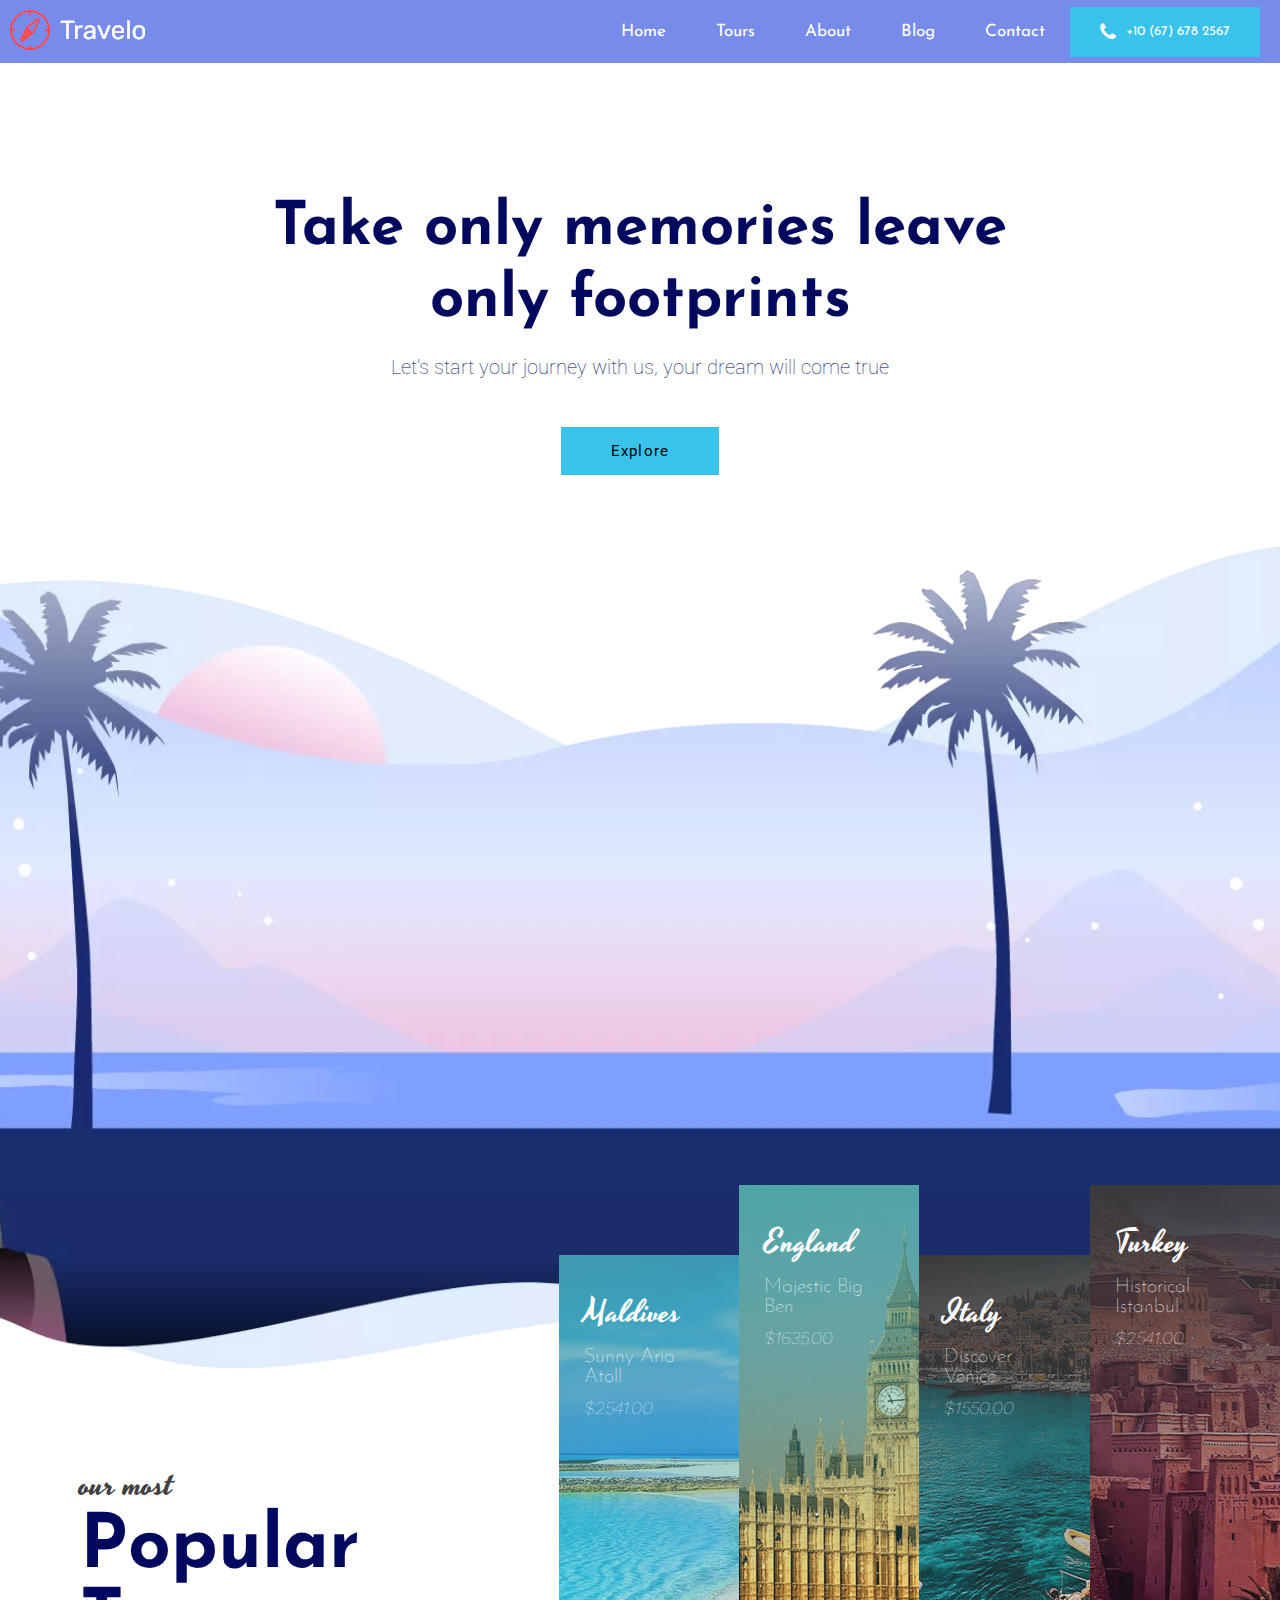
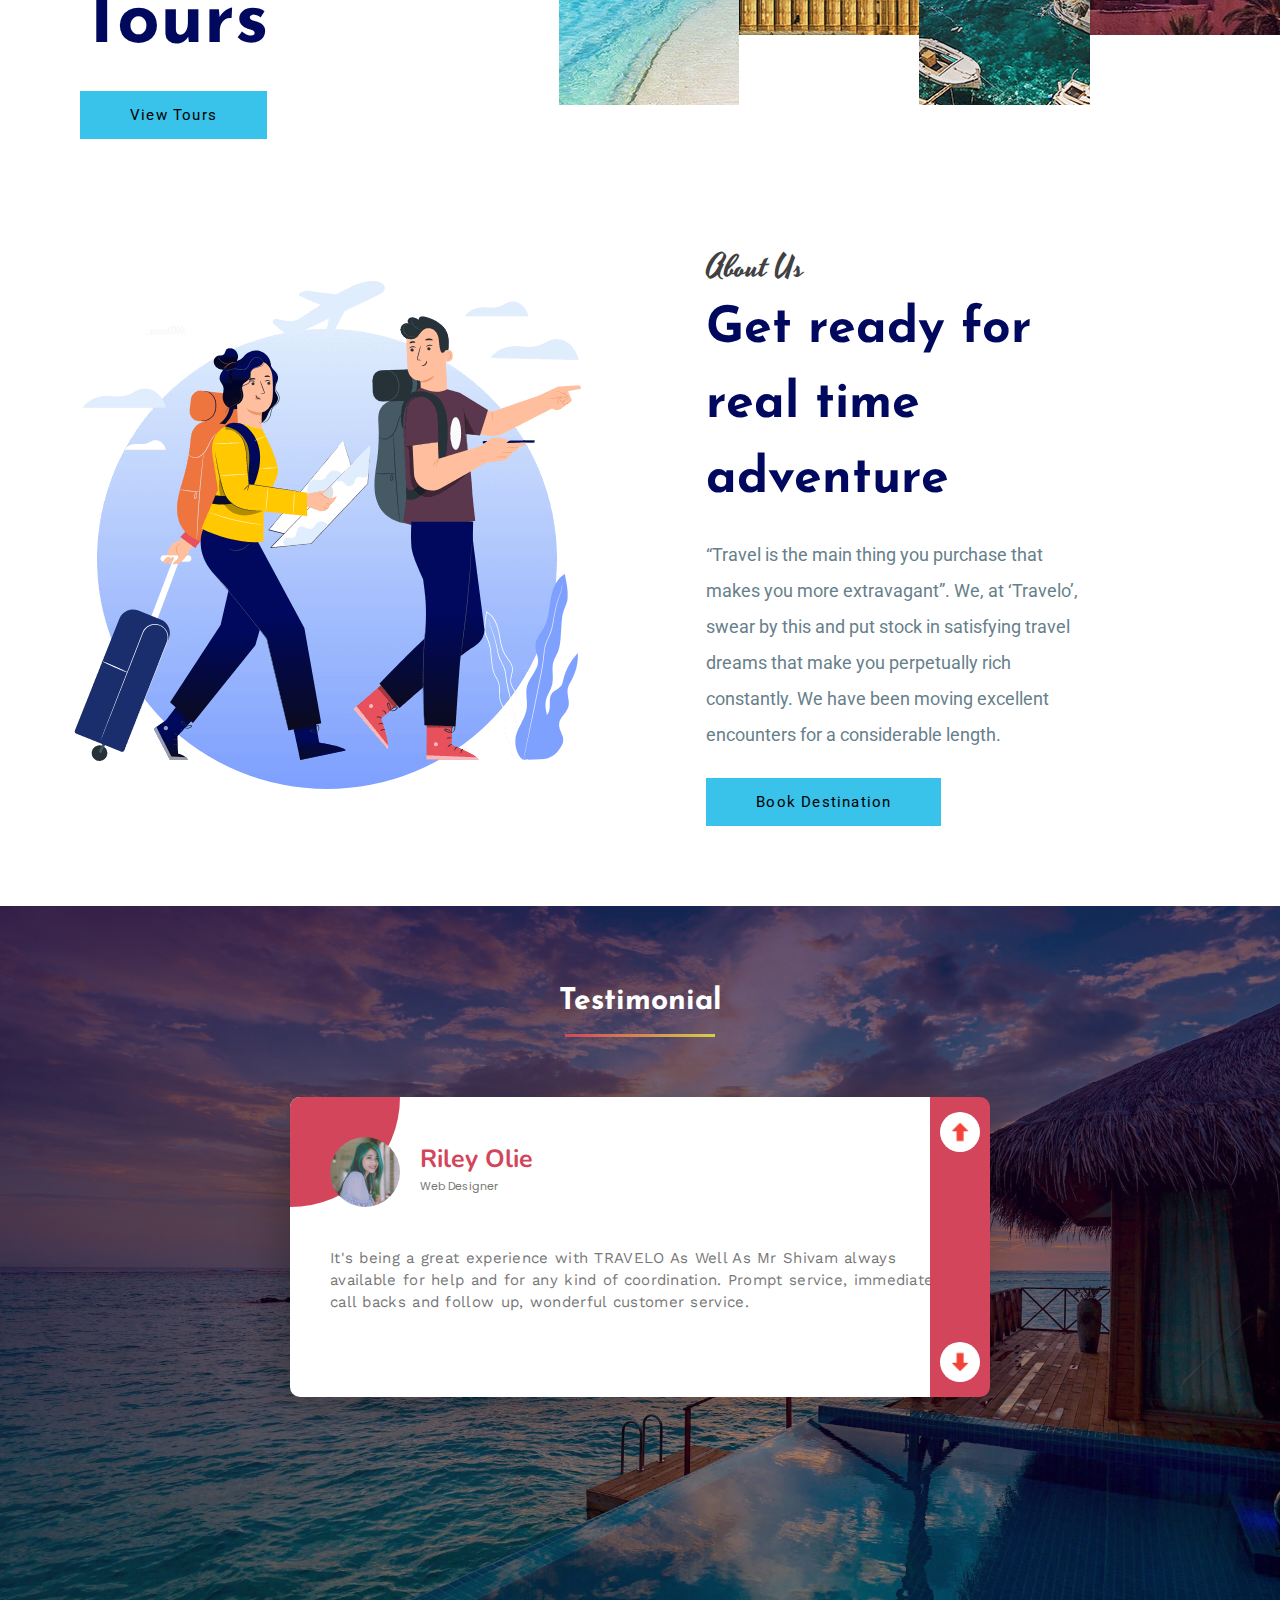
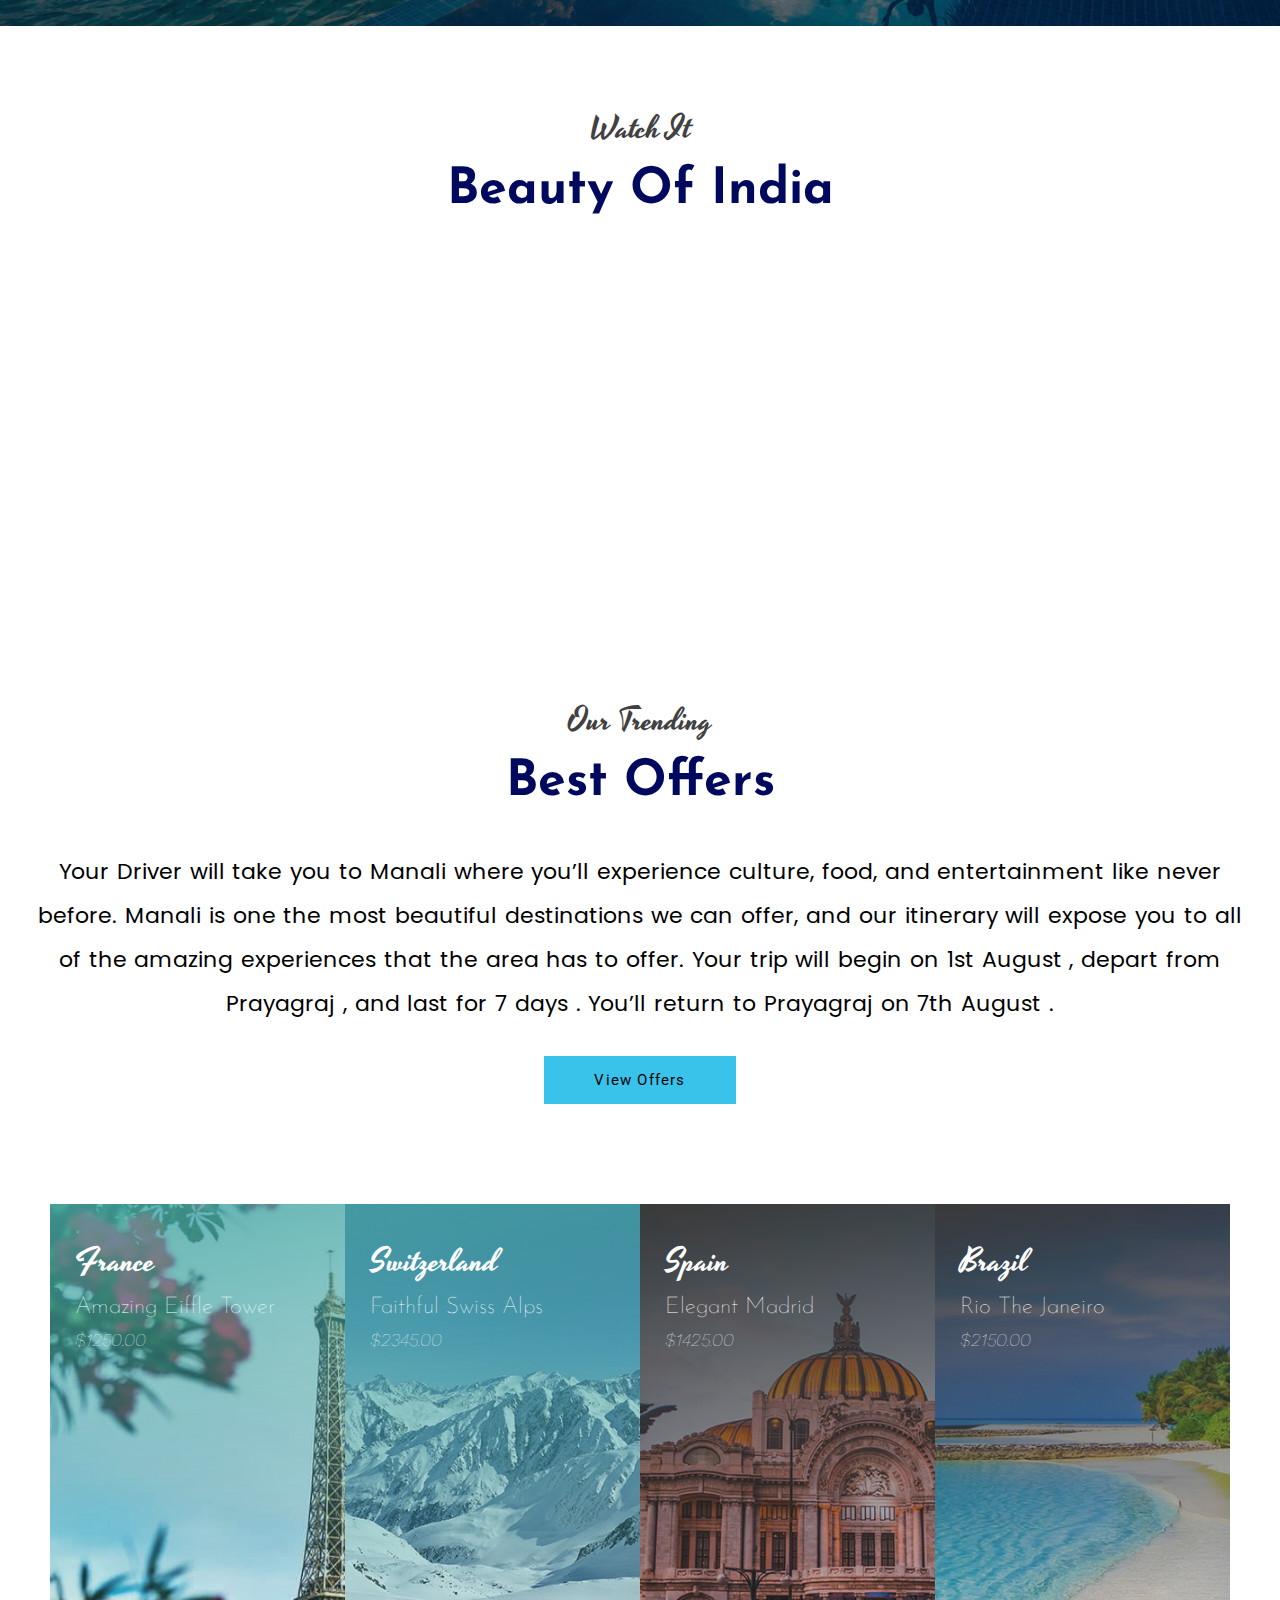
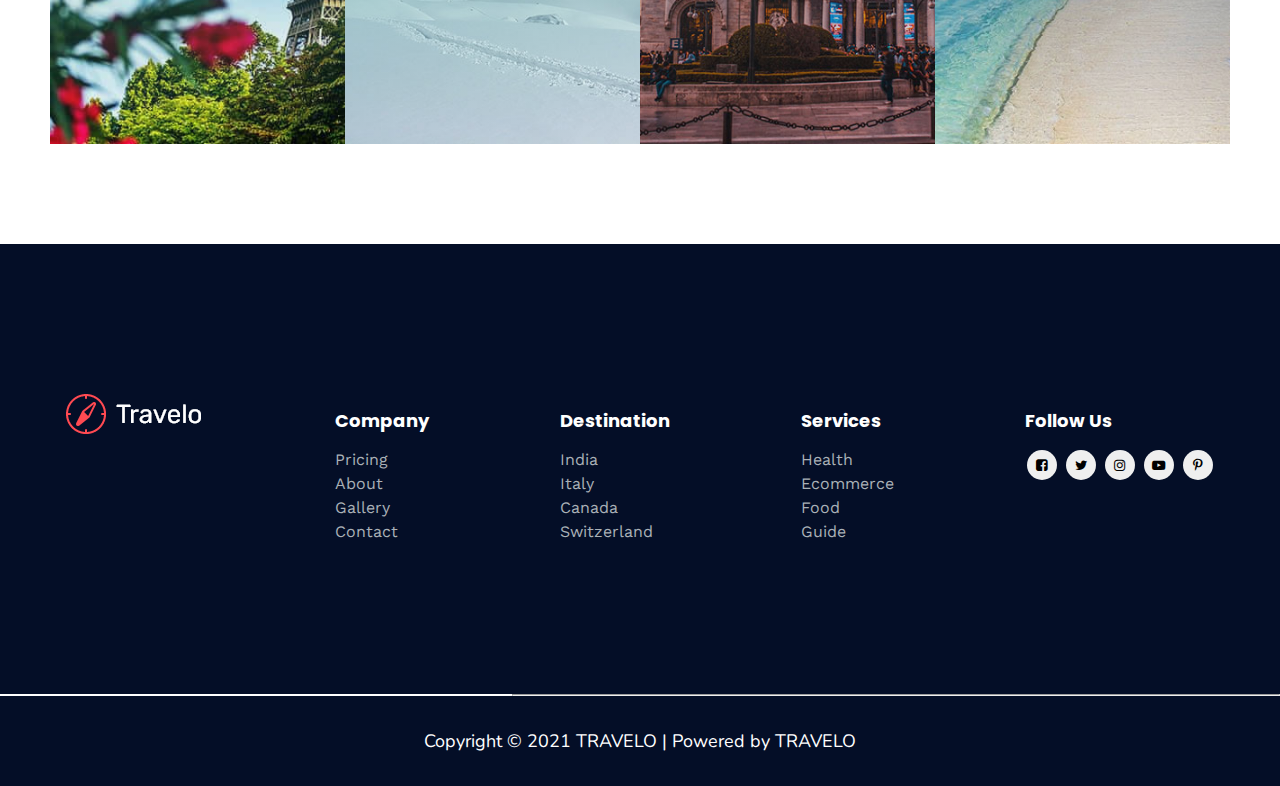
<file: index.html>
<!DOCTYPE html>
<html lang="en">
  <head>
    <meta charset="UTF-8" />
    <meta http-equiv="X-UA-Compatible" content="IE=edge" />
    <meta name="viewport" content="width=device-width, initial-scale=1.0" />
    <title>Home</title>
    <link rel="stylesheet" href="CSS/index_style.css" />
    <link rel="stylesheet" href="CSS/responsive.css" />
    <link rel="stylesheet" href="CSS/About_style.css">
    <link
      rel="stylesheet"
      href="https://cdnjs.cloudflare.com/ajax/libs/font-awesome/4.7.0/css/font-awesome.min.css"
    />
  </head>
  <body>
    <!-- -------------Js used------------- -->
    <div id="progress"></div>
    <div id="preloader"></div>
    <img src="Images/close.png" alt="close" id="close" onclick="closemenu()" />
    <img src="Images/list.png" alt="open" id="open" onclick="openmenu()" />
    <header class="v-hidden v-visible" id="menu">
      <!-- logo -->
      <div class="left">
        <a href="index.html" class="empty"><img src="Images/main logo(white).webp" alt="logo" class="logo" /></a>
      </div>
      <!-- -------------nav-bar----------- -->
      <nav>
        <ul class="navlist">
          <li class="navbar home"><a href="#" class="navs nav1">Home</a></li>
          <li class="navbar tours"><a href="Tours.html" class="navs nav2">Tours</a></li>
          <li class="navbar about"><a href="About.html" class="navs nav3">About</a></li>
          <li class="navbar blog"><a href="Blog.html" class="navs nav4">Blog</a></li>
          <li class="navbar contact">
            <a href="Contact.html" class="navs nav5">Contact</a>
          </li>
          <button class="call">
            <i id="phone" class="fa fa-phone"></i>
            <p class="size">+10 (67) 678 2567</p>
          </button>
        </ul>
      </nav>
    </header>
    <main>
      <!-- ---------------------heading------------------- -->
      <div class="heading">
        <h1 class="head-l">
          Take only memories leave <br />
          only footprints
        </h1>
        <h4 class="head-s">
          Let's start your journey with us, your dream will come true
        </h4>
        <br />
        <button class="explore">Explore</button>
      </div>
      <!-- -------------------background----------------- -->
      <section class="background">
        <div class="travel"></div>
      </section>
      <!-- ---------------our popular------------------ -->
      <section class="popular">
        <div class="tour">
          <div class="text">
            <h4 class="text-s margin small">our most</h4>
            <h2 class="text-l margin">Popular Tours</h2>
            <button class="explore view margin">View Tours</button>
          </div>
          <div class="boxes">
            <div class="box box1">
              <h3 class="place">Maldives</h3>
              <h3 class="name">Sunny Aria Atoll</h3>
              <h5 class="price">$2541.00</h5>
            </div>
            <div class="box box2 bottom">
              <h3 class="place">England</h3>
              <h3 class="name">Majestic Big Ben</h3>
              <h5 class="price">$1635.00</h5>
            </div>
            <div class="box box3">
              <h3 class="place">Italy</h3>
              <h3 class="name">Discover Venice</h3>
              <h5 class="price">$1550.00</h5>
            </div>
            <div class="box box4 bottom">
              <h3 class="place">Turkey</h3>
              <h3 class="name">Historical Istanbul</h3>
              <h5 class="price">$2541.00</h5>
            </div>
          </div>
        </div>
      </section>
      <!-- ----------------About Us--------------------- -->
      <section class="about">
        <div class="flex">
          <div class="left">
            <img src="Images/new human.webp" alt="human" class="human" />
          </div>
          <div class="right">
            <h3 class="m-text small">About Us</h3>
            <h2 class="l-text jose">Get ready for real time adventure</h2>
            <p class="s-text">
              “Travel is the main thing you purchase that makes you more
              extravagant”. We, at ‘Travelo’, swear by this and put stock in
              satisfying travel dreams that make you perpetually rich
              constantly. We have been moving excellent encounters for a
              considerable length.
            </p>
            <button class="explore book margin">Book Destination</button>
          </div>
        </div>
      </section>
      <!-- ---------------Review------------------------ -->
        <!-- ---------------Customer Review---------- -->
    <section class="customer">
      <div class="hero">
        <h1 class="review">Testimonial</h1>
        <div class="review-box">
          <div id="slide">
            <div class="card">
              <div class="profile">
                <img src="Images/pic1.jpg" alt="" class="pic" />
                <div>
                  <h3 class="naam">Riley Olie</h3>
                  <p class="job">Web Designer</p>
                </div>
              </div>
              <p class="description">
                It's being a great experience with TRAVELO As Well As Mr Shivam
                always available for help and for any kind of coordination.
                Prompt service, immediate call backs and follow up, wonderful
                customer service.
              </p>
            </div>
            <div class="card">
              <div class="profile">
                <img src="Images/pic2.jpg" alt="" class="pic" />
                <div>
                  <h3 class="naam">Steve McCurry</h3>
                  <p class="job">UI/UX Designer</p>
                </div>
              </div>
              <p class="description">
                Thanks for planning my trip. The hotel in Manali Himalayan
                Heights is the very good hotel we stayed and we loved our
                journey and it is a memorable trip for us.Thank for this
                experience, we are looking ahead to travel more With TRAVELO.
              </p>
            </div>
            <div class="card">
              <div class="profile">
                <img src="Images/pic3.jpg" alt="" class="pic" />
                <div>
                  <h3 class="naam">Merlin Nguyen</h3>
                  <p class="job">Senior Developer</p>
                </div>
              </div>
              <p class="description">
                It's being a nice experience with TRAVELO As Well As Mr Navin
                always available for help and for any kind of coordination.
                Prompt service, immediate call backs and follow up, wonderful
                customer service.
              </p>
            </div>
            <div class="card">
              <div class="profile">
                <img src="Images/pic4.jpg" alt="" class="pic" />
                <div>
                  <h3 class="naam">John Williams</h3>
                  <p class="job">Team Lead</p>
                </div>
              </div>
              <p class="description">
                Thanks for planning my trip. The hotel in Goa is very nice we
                stayed and we loved our journey and it is a memorable trip for
                us.Thank for this experience, we are looking ahead to travel
                more With TRAVELO.
              </p>
            </div>
          </div>
          <div class="sidebar">
            <img src="Images/up-arrow.png" class="fun up-arrow" id="upArrow" />
            <img
              src="Images/down-arrow.png"
              class="fun down-arrow"
              id="downArrow"
            />
          </div>
        </div>
      </div>
    </section>
      <!-- ------------------Video------------------------ -->
      <section class="video">
        <div class="v-head">
          <h3 class="small center">Watch It</h3>
          <h2 class="jose center">Beauty Of India</h2>
        </div>
        <div class="manali">
          <iframe
            width="500"
            height="350"
            src="https://www.youtube.com/embed/nkwLjnragtw"
            title="YouTube video player"
            frameborder="0"
            allow="accelerometer; autoplay; clipboard-write; encrypted-media; gyroscope; picture-in-picture"
            allowfullscreen
            style="margin: 10px"
          ></iframe>
          <iframe
            width="500"
            height="350"
            src="https://www.youtube.com/embed/7bv_eqtkKqQ"
            title="YouTube video player"
            frameborder="0"
            allow="accelerometer; autoplay; clipboard-write; encrypted-media; gyroscope; picture-in-picture"
            allowfullscreen
            style="margin: 10px"
          ></iframe>
        </div>
      </section>
      <!-- -------------------Best Offer----------------- -->
      <section class="offer">
        <div class="contain">
        <div class="v-head" id="middle">
          <h3 class="small center">Our Trending</h3>
          <h2 class="jose center">Best Offers</h2>
          <p class="description">
            Your Driver will take you to Manali where you’ll experience culture,
            food, and entertainment like never before. Manali is one the most
            beautiful destinations we can offer, and our itinerary will expose
            you to all of the amazing experiences that the area has to offer.
            Your trip will begin on 1st August , depart from Prayagraj , and
            last for 7 days . You’ll return to Prayagraj on 7th August .
          </p>
          <button class="explore offer-btn margin">View Offers</button>
        </div>
        <div class="bottom-boxes">
          <div class="bottom-box bottom-box1">
            <h3 class="place">France</h3>
            <h3 class="name">Amazing Eiffle Tower</h3>
            <h5 class="price">$1250.00</h5>
          </div>
          <div class="bottom-box bottom-box2 bottom">
            <h3 class="place">Switzerland</h3>
            <h3 class="name">Faithful Swiss Alps</h3>
            <h5 class="price">$2345.00</h5>
          </div>
          <div class="bottom-box bottom-box3">
            <h3 class="place">Spain</h3>
            <h3 class="name">Elegant Madrid</h3>
            <h5 class="price">$1425.00</h5>
          </div>
          <div class="bottom-box bottom-box4 bottom">
            <h3 class="place">Brazil</h3>
            <h3 class="name">Rio The Janeiro</h3>
            <h5 class="price">$2150.00</h5>
          </div>
        </div>
      </div>
    </div>
      </section>
    </main>
     <!-- -------------footer------------------>
     <footer>
       <div class="site-primary-footer">
        <img src="Images/main logo(white).webp" alt="" id="foot-logo">
        <section class="Connection Categories">
          <h2 class="bolder bolder1">Company</h2>
          <p class="Connect first_left">
            Pricing <br>
            About <br>
            Gallery <br>
            Contact
          </p>
        </section>
        <section class="Connection Business">
         <h2 class="bolder bolder2">Destination</h2>   
         <p class="Connect second_left">
            India <br>
            Italy <br>
            Canada <br> 
            Switzerland
          </p>
        </section>
        <section class="Connection About">
        <h2 class="bolder bolder3">Services</h2>
        <p class="Connect center">
          Health <br>
          Ecommerce <br>
          Food <br>
          Guide
          </p>
        </section>
        <section class="Connection Follow">
        <h2 class="bolder bolder5">Follow Us</h2>
          <div class="Connect right_first">
          <button class="social1"><i class="fa fa-facebook-square"></i></button>
          <button class="social2"><i class="fa fa-twitter"></i></button>
          <button class="social3"><i class="fa fa-instagram"></i></button>
          <button class="social4"><i class="fa fa-youtube-play"></i></button>
          <button class="social5"><i class="fa fa-pinterest-p"></i></button>
        </section>
      </div>
    </div><hr>
    <div class="site-secondary-footer"> 
      <p class="down">Copyright &copy; 2021 TRAVELO | Powered by TRAVELO
      </p>
    </div>
    </footer>
    <script src="Java script/script.js"></script>
  </body>
</html>
</file>
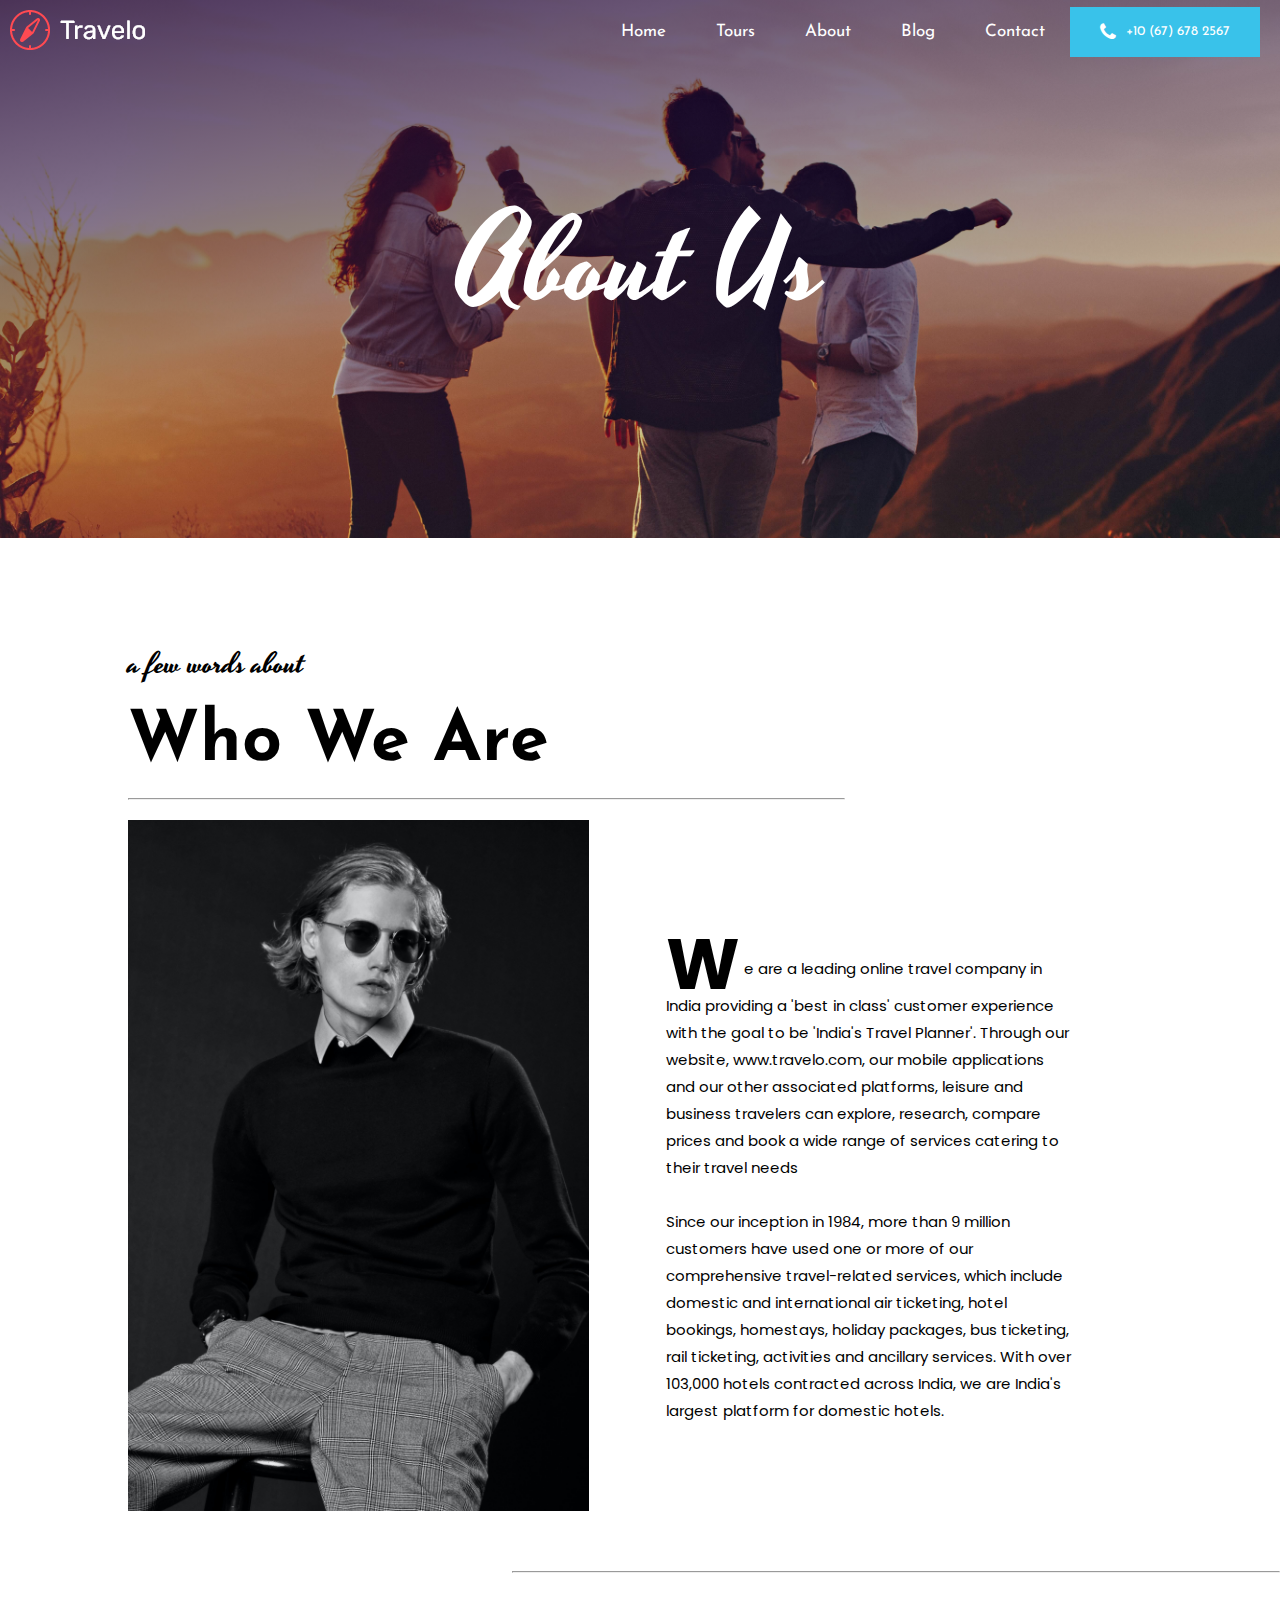
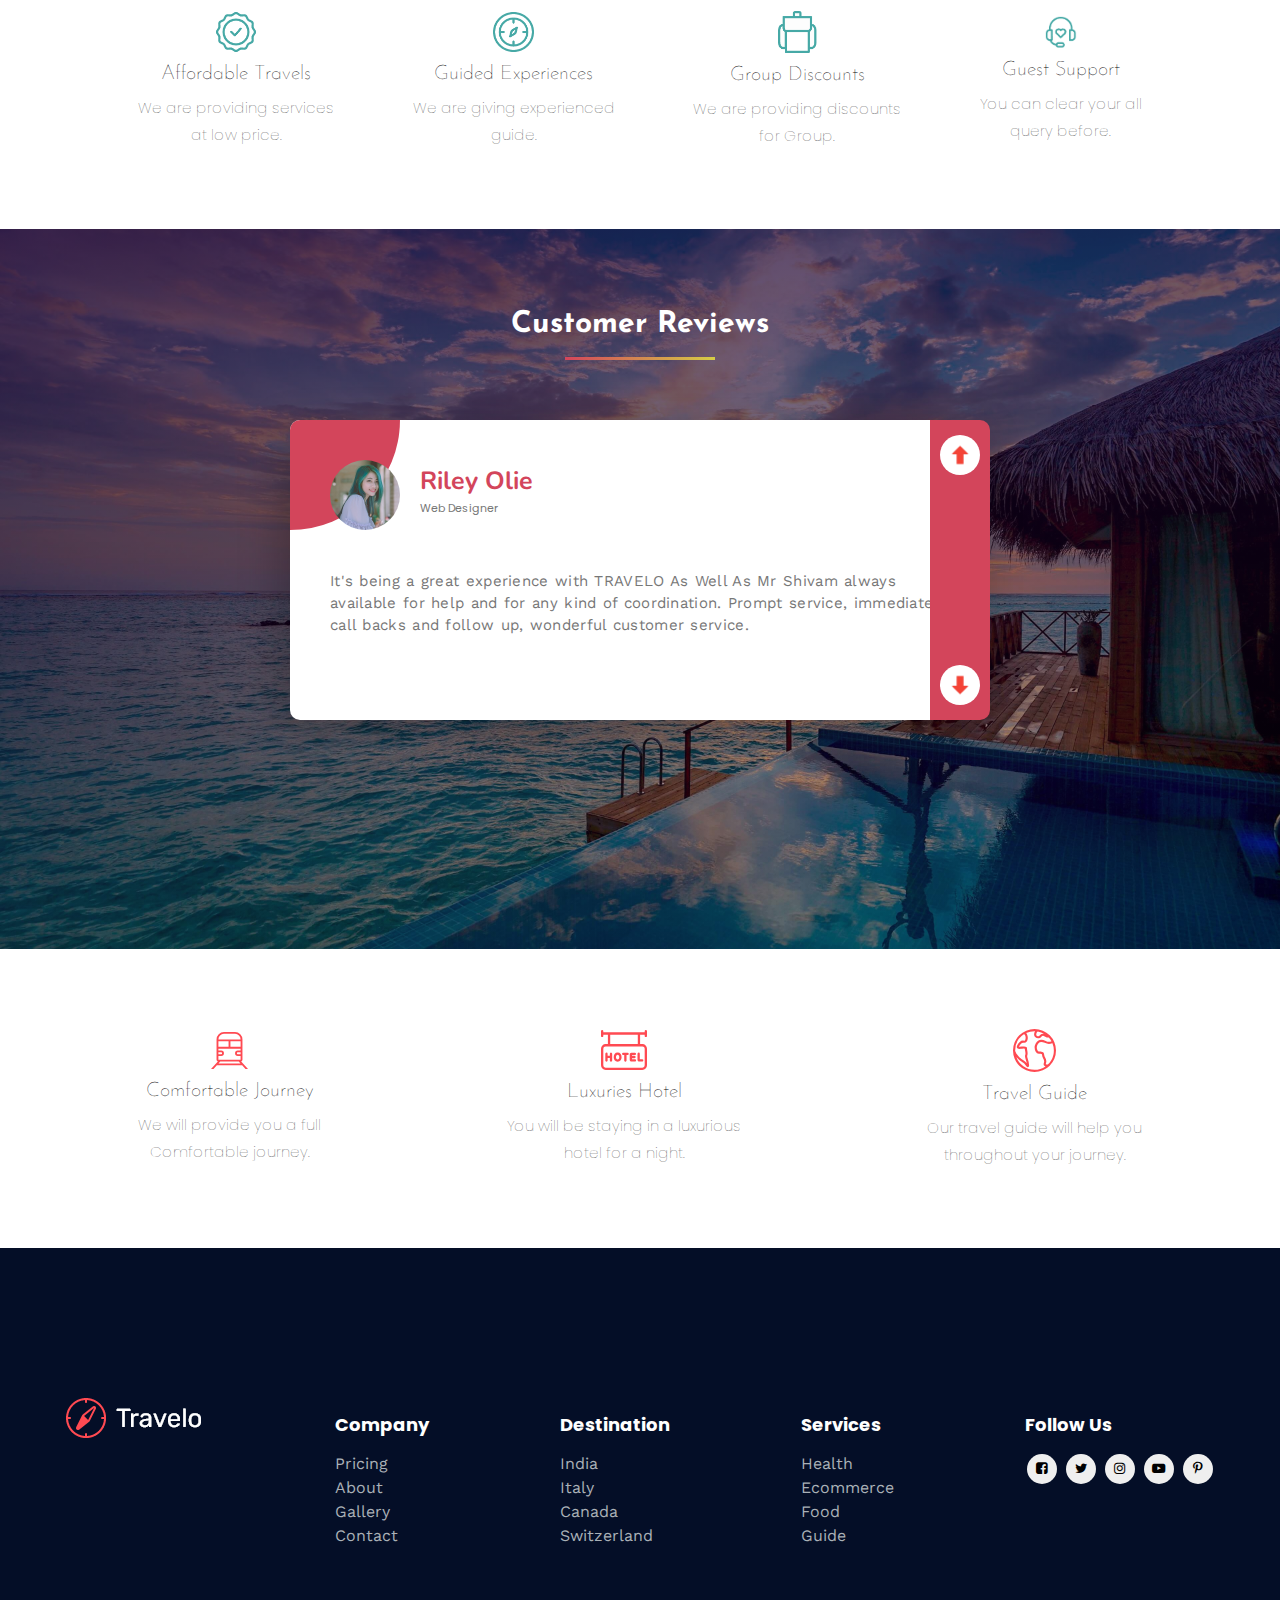
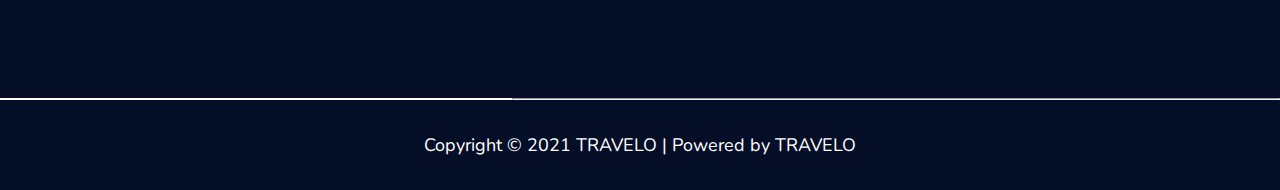
<file: About.html>
<!DOCTYPE html>
<html lang="en">
  <head>
    <meta charset="UTF-8" />
    <meta http-equiv="X-UA-Compatible" content="IE=edge" />
    <meta name="viewport" content="width=device-width, initial-scale=1.0" />
    <title>About Us</title>
    <link rel="stylesheet" href="CSS/About_style.css" />
    <link rel="stylesheet" href="CSS/index_style.css" />
    <link rel="stylesheet" href="CSS/responsive.css" />
    <link rel="stylesheet" href="CSS/Tours_style.css" />
    <link
      rel="stylesheet"
      href="https://cdnjs.cloudflare.com/ajax/libs/font-awesome/4.7.0/css/font-awesome.min.css"
    />
  </head>
  <body>
    <!-- -------------Js used------------- -->
    <div id="progress"></div>
    <div id="preloader"></div>
    <img src="Images/close.png" alt="close" id="close" onclick="closemenu()" />
    <img src="Images/list.png" alt="open" id="open" onclick="openmenu()" />
    <header class="v-hidden v-visible" id="menu">
      <!-- logo -->
      <div class="left">
        <a href="index.html" class="empty"
          ><img src="Images/main logo(white).webp" alt="logo" class="logo"
        /></a>
      </div>
      <!-- -------------nav-bar----------- -->
      <nav>
        <ul class="navlist">
          <li class="navbar home">
            <a href="index.html" class="navs nav1">Home</a>
          </li>
          <li class="navbar tours">
            <a href="Tours.html" class="navs nav2">Tours</a>
          </li>
          <li class="navbar about"><a href="#" class="navs nav3">About</a></li>
          <li class="navbar blog">
            <a href="Blog.html" class="navs nav4">Blog</a>
          </li>
          <li class="navbar contact">
            <a href="Contact.html" class="navs nav5">Contact</a>
          </li>
          <button class="call">
            <i id="phone" class="fa fa-phone"></i>
            <p class="size">+10 (67) 678 2567</p>
          </button>
        </ul>
      </nav>
    </header>
    <!-- ----------------Upper background------------- -->
    <section class="upper-bg">
      <div class="head-img" id="gradient"></div>
      <h1 class="top-head">About Us</h1>
    </section>
    <!-- ------------------Who we are-------------- -->
    <section class="about-us">
      <div class="top-wrap">
        <h3 class="top-text-1">a few words about</h3>
        <h1 class="top-text-2">Who We Are</h1>
        <hr id="remove" />
      </div>
      <div class="bottom-wrap">
        <img src="Images/man-3.jpg" alt="loading" id="left-img" />
        <div class="right-para">
          <h1 class="big">W</h1>
          e are a leading online travel company in India providing a 'best in class' customer experience with the goal to be 'India's Travel Planner'. Through our website, www.travelo.com, our mobile applications and our other associated platforms, leisure and business travelers can explore, research, compare prices and book a wide range of services catering to their travel needs <br /><br />
          Since our inception in 1984, more than 9 million customers have used one or more of our comprehensive travel-related services, which include domestic and international air ticketing, hotel bookings, homestays, holiday packages, bus ticketing, rail ticketing, activities and ancillary services. With over 103,000 hotels contracted across India, we are India's largest platform for domestic hotels.
        </div>
      </div>
    </section>
    <hr />
    <!-- ----------------Thumbnail----------- -->
    <section class="thumbnail">
      <div class="icon-wrap">
        <img src="Images/thumbnail 1.png" alt="" class="icon" />
        <h2 class="icon-info">Affordable Travels</h2>
        <h5 class="icon-describe">We are providing services <br> at low price.</h5>
      </div>
      <div class="icon-wrap">
        <img src="Images/thumbnail 2.png" alt="" class="icon" />
        <h2 class="icon-info">Guided Experiences</h2>
        <h5 class="icon-describe">We are giving experienced  <br>guide.</h5>
      </div>
      <div class="icon-wrap">
        <img src="Images/thumbnail 3.png" alt="" class="icon" />
        <h2 class="icon-info">Group Discounts</h2>
        <h5 class="icon-describe">We are providing discounts <br> for Group.</h5>
      </div>
      <div class="icon-wrap">
        <img src="Images/thumbnail 4.png" alt="" class="icon" />
        <h2 class="icon-info">Guest Support</h2>
        <h5 class="icon-describe">You can clear your all <br> query before.</h5>
      </div>
    </section>
    <!-- ---------------Customer Review---------- -->
    <section class="customer">
      <div class="hero">
        <h1 class="review">Customer Reviews</h1>
        <div class="review-box">
          <div id="slide">
            <div class="card">
              <div class="profile">
                <img src="Images/pic1.jpg" alt="" class="pic" />
                <div>
                  <h3 class="naam">Riley Olie</h3>
                  <p class="job">Web Designer</p>
                </div>
              </div>
              <p class="description">
                It's being a great experience with TRAVELO As Well As Mr Shivam
                always available for help and for any kind of coordination.
                Prompt service, immediate call backs and follow up, wonderful
                customer service.
              </p>
            </div>
            <div class="card">
              <div class="profile">
                <img src="Images/pic2.jpg" alt="" class="pic" />
                <div>
                  <h3 class="naam">Steve McCurry</h3>
                  <p class="job">UI/UX Designer</p>
                </div>
              </div>
              <p class="description">
                Thanks for planning my trip. The hotel in Manali Himalayan
                Heights is the very good hotel we stayed and we loved our
                journey and it is a memorable trip for us.Thank for this
                experience, we are looking ahead to travel more With TRAVELO.
              </p>
            </div>
            <div class="card">
              <div class="profile">
                <img src="Images/pic3.jpg" alt="" class="pic" />
                <div>
                  <h3 class="naam">Merlin Nguyen</h3>
                  <p class="job">Senior Developer</p>
                </div>
              </div>
              <p class="description">
                It's being a nice experience with TRAVELO As Well As Mr Navin
                always available for help and for any kind of coordination.
                Prompt service, immediate call backs and follow up, wonderful
                customer service.
              </p>
            </div>
            <div class="card">
              <div class="profile">
                <img src="Images/pic4.jpg" alt="" class="pic" />
                <div>
                  <h3 class="naam">John Williams</h3>
                  <p class="job">Team Lead</p>
                </div>
              </div>
              <p class="description">
                Thanks for planning my trip. The hotel in Goa is very nice we
                stayed and we loved our journey and it is a memorable trip for
                us.Thank for this experience, we are looking ahead to travel
                more With TRAVELO.
              </p>
            </div>
          </div>
          <div class="sidebar">
            <img src="Images/up-arrow.png" class="fun up-arrow" id="upArrow" />
            <img
              src="Images/down-arrow.png"
              class="fun down-arrow"
              id="downArrow"
            />
          </div>
        </div>
      </div>
    </section>
    <!-- ----------------Svg----------------- -->
    <section class="thumbnail thumb-similar Svg">
      <div class="icon-wrap w-auto">
        <img src="Images/svg-1.svg" alt="" class="icon" />
        <h2 class="icon-info">Comfortable Journey</h2>
        <h5 class="icon-describe">
          We will provide you a full <br> Comfortable journey.
      </div>
      <div class="icon-wrap w-auto">
        <img src="Images/svg-2.svg" alt="" class="icon" />
        <h2 class="icon-info">Luxuries Hotel</h2>
        <h5 class="icon-describe">
          You will be staying in a luxurious<br> hotel for a night.
        </h5>
      </div>
      <div class="icon-wrap w-auto">
        <img src="Images/svg-3.svg" alt="" class="icon" />
        <h2 class="icon-info">Travel Guide</h2>
        <h5 class="icon-describe">
          Our travel guide will help you <br>throughout your journey.
        </h5>
      </div>
    </section>
    <!-- -------------footer------------------>
    <footer>
        <div class="site-primary-footer">
         <img src="Images/main logo(white).webp" alt="" id="foot-logo">
         <section class="Connection Categories">
           <h2 class="bolder bolder1">Company</h2>
           <p class="Connect first_left">
             Pricing <br>
             About <br>
             Gallery <br>
             Contact
           </p>
         </section>
         <section class="Connection Business">
          <h2 class="bolder bolder2">Destination</h2>   
          <p class="Connect second_left">
             India <br>
             Italy <br>
             Canada <br> 
             Switzerland
           </p>
         </section>
         <section class="Connection About">
         <h2 class="bolder bolder3">Services</h2>
         <p class="Connect center">
           Health <br>
           Ecommerce <br>
           Food <br>
           Guide
           </p>
         </section>
         <section class="Connection Follow">
         <h2 class="bolder bolder5">Follow Us</h2>
           <div class="Connect right_first">
           <button class="social1"><i class="fa fa-facebook-square"></i></button>
           <button class="social2"><i class="fa fa-twitter"></i></button>
           <button class="social3"><i class="fa fa-instagram"></i></button>
           <button class="social4"><i class="fa fa-youtube-play"></i></button>
           <button class="social5"><i class="fa fa-pinterest-p"></i></button>
         </section>
       </div>
     </div><hr>
     <div class="site-secondary-footer"> 
       <p class="down">Copyright &copy; 2021 TRAVELO | Powered by TRAVELO
       </p>
     </div>
    </footer>
    <script src="Java script/script.js"></script>
  </body>
</html>
</file>
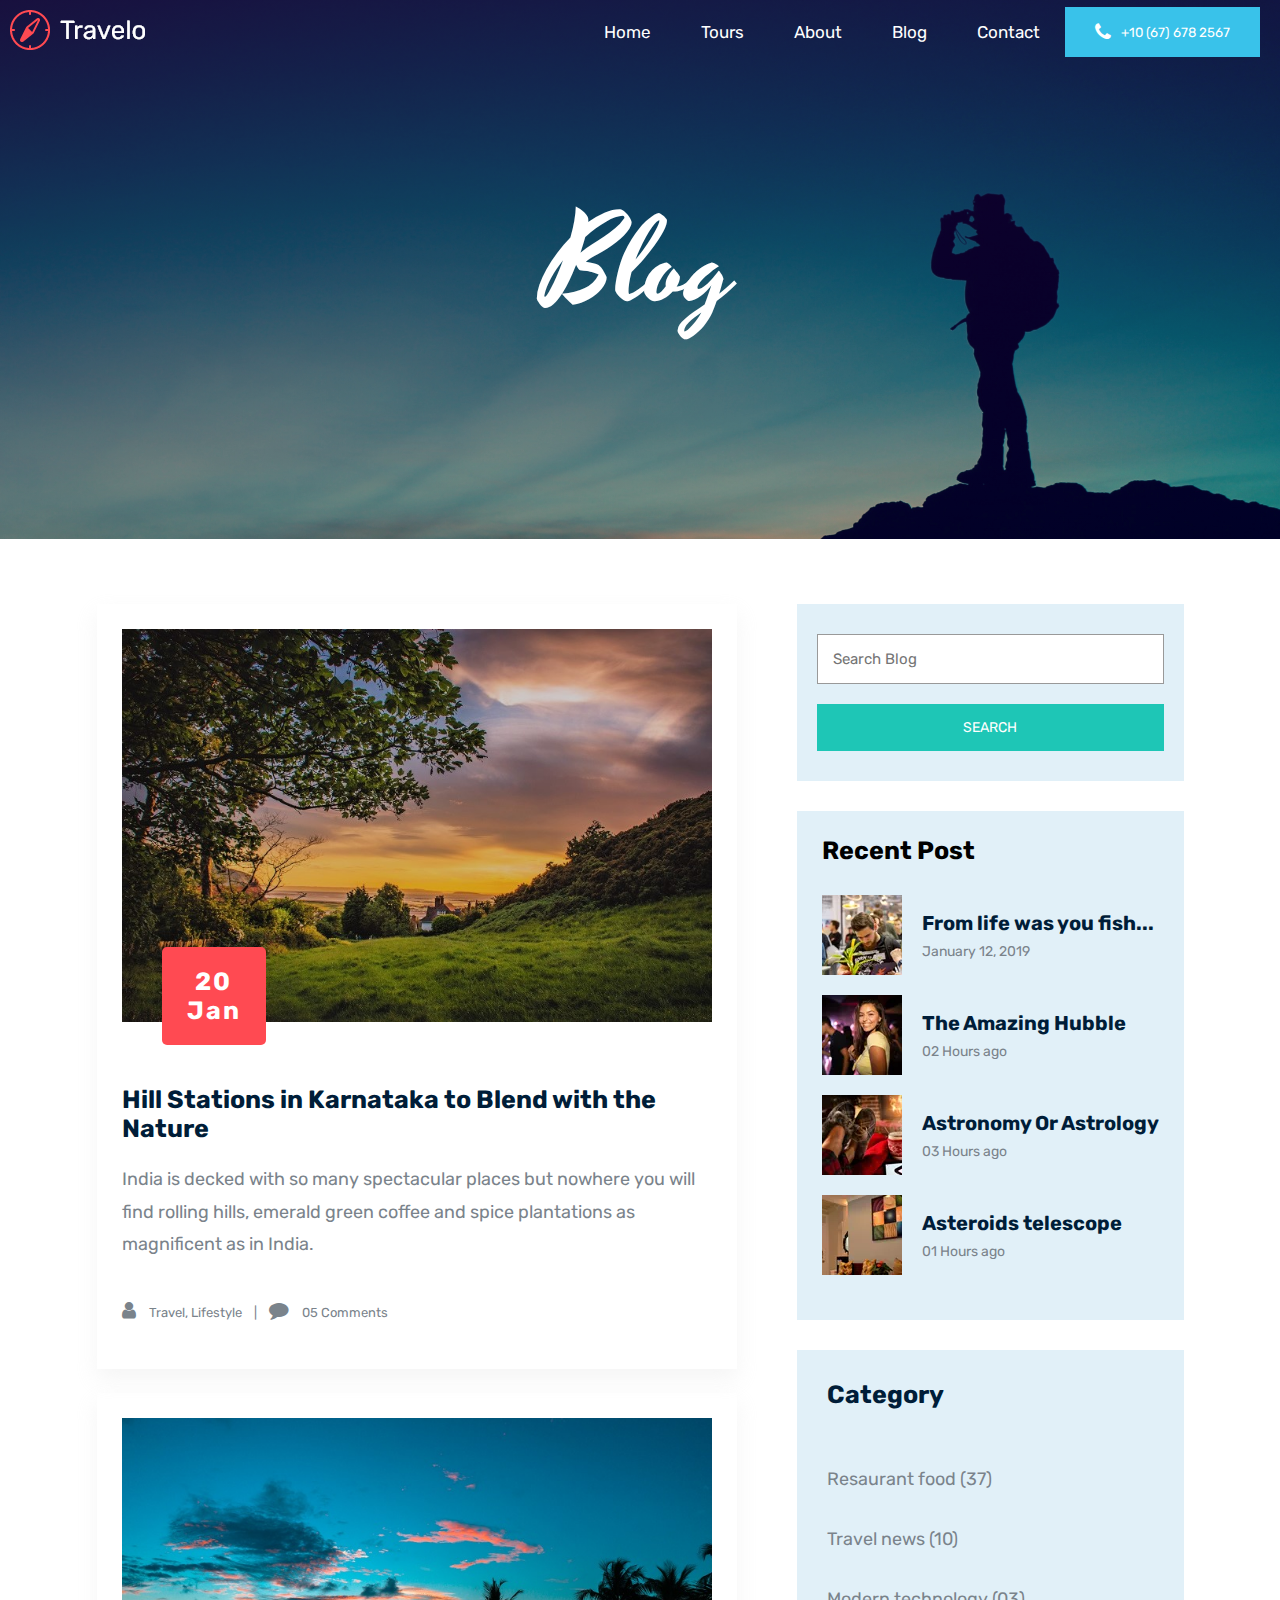
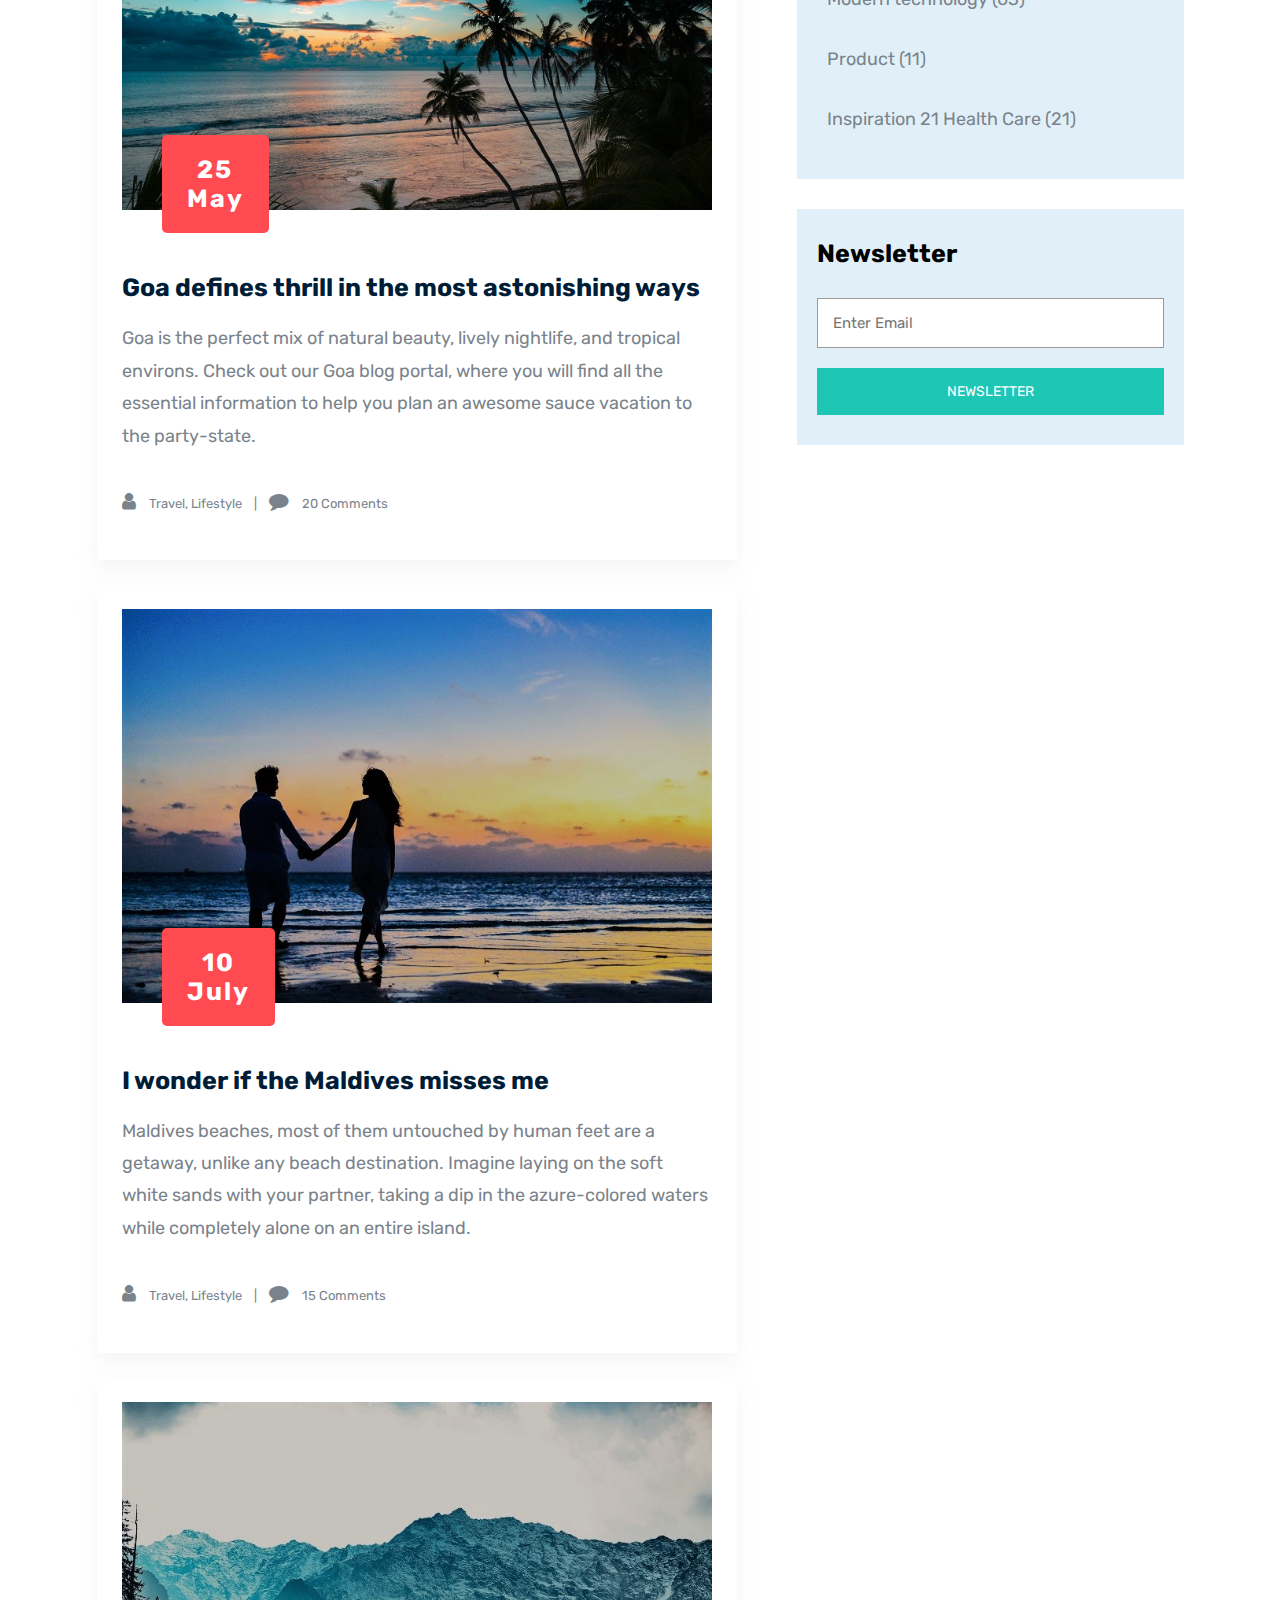
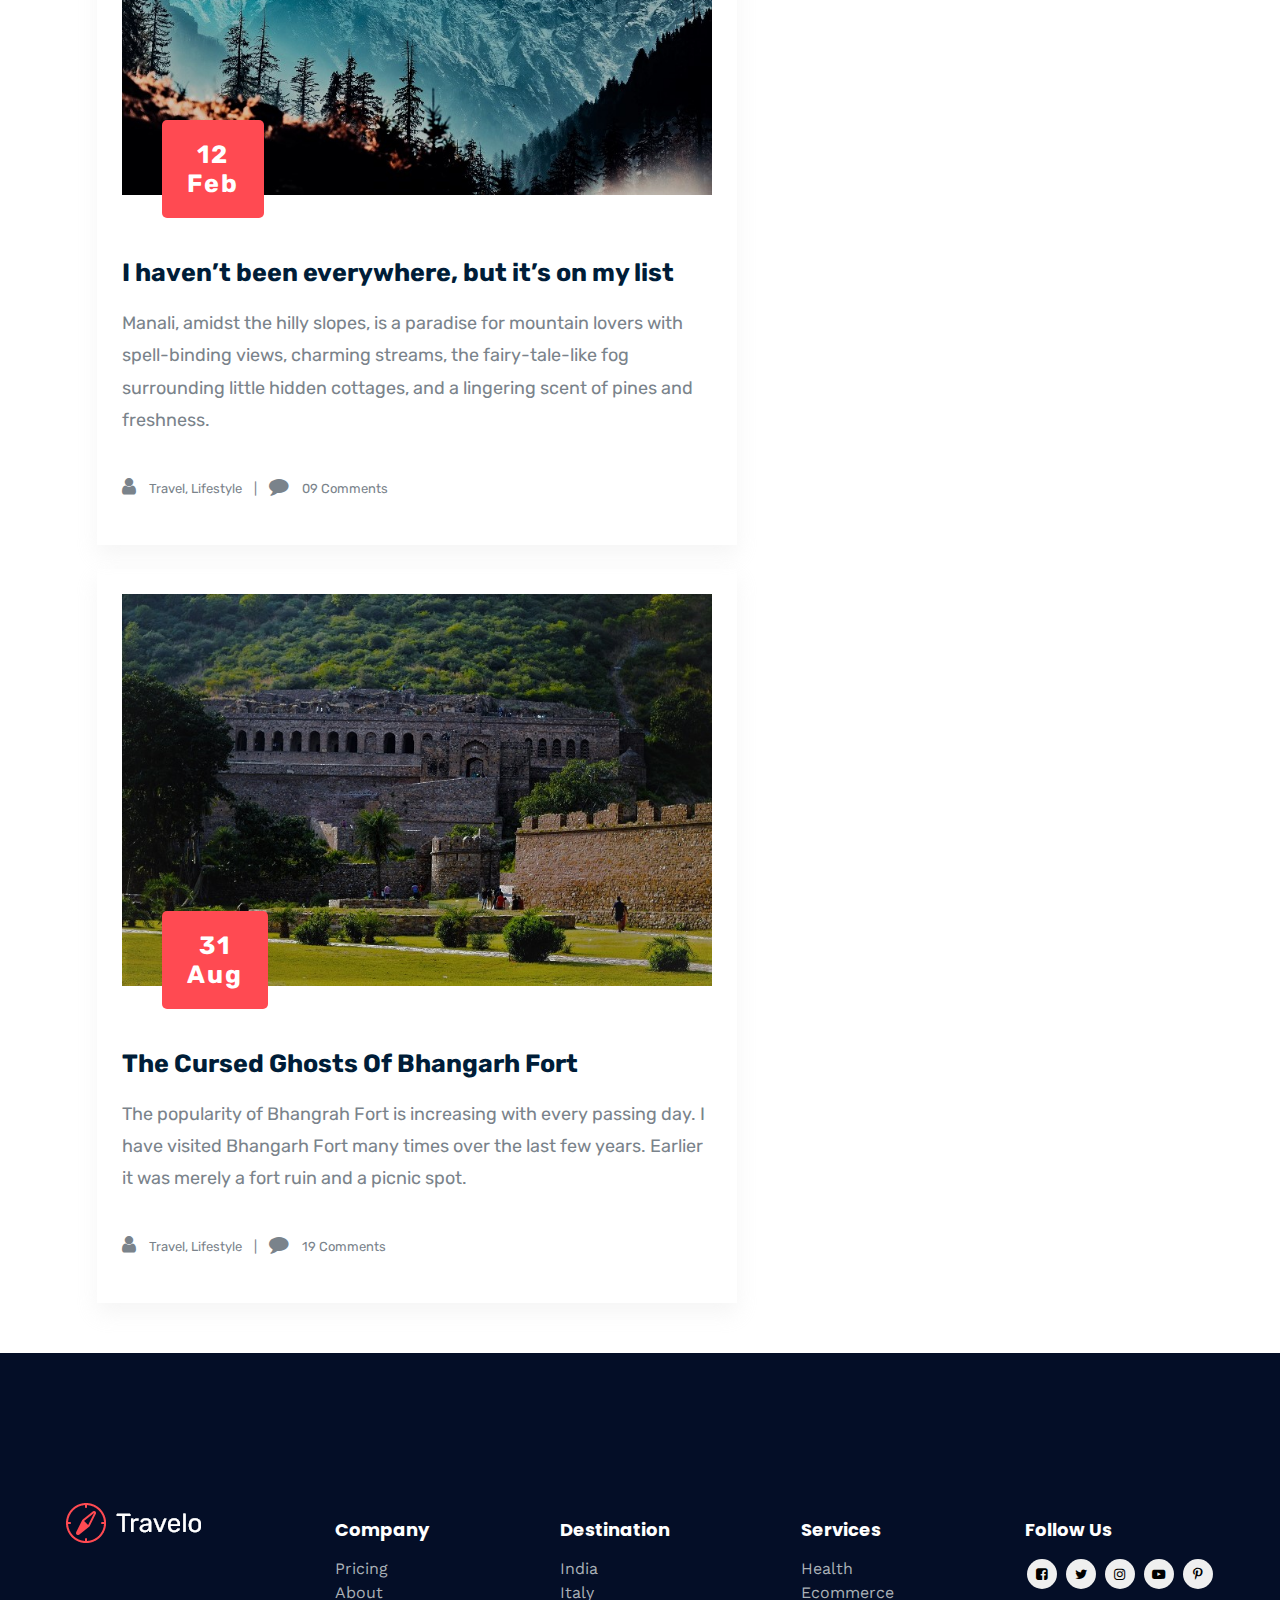
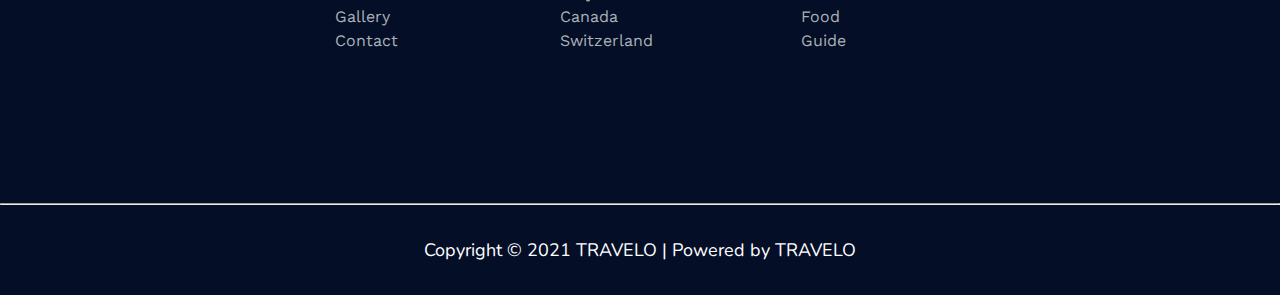
<file: Blog.html>
<!DOCTYPE html>
<html lang="en">
  <head>
    <meta charset="UTF-8" />
    <meta http-equiv="X-UA-Compatible" content="IE=edge" />
    <meta name="viewport" content="width=device-width, initial-scale=1.0" />
    <title>Blog</title>
    <link rel="stylesheet" href="CSS/index_style.css" />
    <link rel="stylesheet" href="CSS/Tours_style.css" />
    <link rel="stylesheet" href="CSS/Blog_style.css" />
    <link rel="stylesheet" href="CSS/responsive.css" />
    <link
      rel="stylesheet"
      href="https://cdnjs.cloudflare.com/ajax/libs/font-awesome/4.7.0/css/font-awesome.min.css"
    />
  </head>
  <body>
    <!-- -------------Js used------------- -->
    <div id="progress"></div>
    <div id="preloader"></div>
    <img src="Images/close.png" alt="close" id="close" onclick="closemenu()" />
    <img src="Images/list.png" alt="open" id="open" onclick="openmenu()" />
    <header class="v-hidden v-visible" id="menu">
      <!-- logo -->
      <div class="left">
        <a href="index.html" class="empty"
          ><img src="Images/main logo(white).webp" alt="logo" class="logo"
        /></a>
      </div>
      <!-- -------------nav-bar----------- -->
      <nav>
        <ul class="navlist">
          <li class="navbar home">
            <a href="index.html" class="navs nav1">Home</a>
          </li>
          <li class="navbar tours">
            <a href="Tours.html" class="navs nav2">Tours</a>
          </li>
          <li class="navbar about">
            <a href="About.html" class="navs nav3">About</a>
          </li>
          <li class="navbar blog">
            <a href="#" class="navs nav4">Blog</a>
          </li>
          <li class="navbar contact">
            <a href="Contact.html" class="navs nav5">Contact</a>
          </li>
          <button class="call">
            <i id="phone" class="fa fa-phone"></i>
            <p class="size">+10 (67) 678 2567</p>
          </button>
        </ul>
      </nav>
    </header>
    <!-- ----------------Upper background------------- -->
    <section class="upper-bg">
      <div class="head-img" id="gradient"></div>
      <h1 class="top-head">Blog</h1>
    </section>
    <!-- -------------------Blog-left---------------- -->
    <div class="center">
      <section class="blog-left">
        <div class="box-shadow">
          <div class="blog">
            <img src="Images/hill-1.jpg" class="blog-1" />
            <div class="overlay-blog">
              <h2 class="same date">20</h2>
              <h3 class="same month">Jan</h3>
            </div>
          </div>
          <div class="blog-text">
            <h1 class="blog-title">
              Hill Stations in Karnataka to Blend with the Nature
            </h1>
            <p class="blog-para">
              India is decked with so many spectacular places but nowhere you will find rolling hills, emerald green coffee and spice plantations as magnificent as in India.
            </p>
            <div class="foot">
              <p class="blog-para foot-text">
                <i id="phone" class="fa fa-user"></i> Travel, Lifestyle
                &nbsp;&nbsp;&nbsp;|&nbsp;&nbsp;&nbsp;
                <i id="phone" class="fa fa-comment"></i> 05 Comments
              </p>
            </div>
          </div>
        </div>
        <br /><br />
        <div class="box-shadow">
          <div class="blog">
            <img src="Images/goa-1.jpg" class="blog-1" />
            <div class="overlay-blog">
              <h2 class="same date">25</h2>
              <h3 class="same month">May</h3>
            </div>
          </div>
          <div class="blog-text">
            <h1 class="blog-title">
              Goa defines thrill in the most astonishing ways
            </h1>
            <p class="blog-para">
              Goa is the perfect mix of natural beauty, lively nightlife, and tropical environs. Check out our Goa blog portal, where you will find all the essential information to help you plan an awesome sauce vacation to the party-state. 
            </p>
            <div class="foot">
              <p class="blog-para foot-text">
                <i id="phone" class="fa fa-user"></i> Travel, Lifestyle
                &nbsp;&nbsp;&nbsp;|&nbsp;&nbsp;&nbsp;
                <i id="phone" class="fa fa-comment"></i> 20 Comments
              </p>
            </div>
          </div>
        </div>
        <br /><br />
        <div class="box-shadow">
          <div class="blog">
            <img src="Images/maldives-1.jpg" class="blog-1" />
            <div class="overlay-blog">
              <h2 class="same date">10</h2>
              <h3 class="same month">July</h3>
            </div>
          </div>
          <div class="blog-text">
            <h1 class="blog-title">
              I wonder if the Maldives misses me
            </h1>
            <p class="blog-para">
              Maldives beaches, most of them untouched by human feet are a getaway, unlike any beach destination. Imagine laying on the soft white sands with your partner, taking a dip in the azure-colored waters while completely alone on an entire island. 
            <div class="foot">
              <p class="blog-para foot-text">
                <i id="phone" class="fa fa-user"></i> Travel, Lifestyle
                &nbsp;&nbsp;&nbsp;|&nbsp;&nbsp;&nbsp;
                <i id="phone" class="fa fa-comment"></i> 15 Comments
              </p>
            </div>
          </div>
        </div>
        <br /><br />
        <div class="box-shadow">
          <div class="blog">
            <img src="Images/manali-1.jpg" class="blog-1" />
            <div class="overlay-blog">
              <h2 class="same date">12</h2>
              <h3 class="same month">Feb</h3>
            </div>
          </div>
          <div class="blog-text">
            <h1 class="blog-title">
              I haven’t been everywhere, but it’s on my list
            </h1>
            <p class="blog-para">
              Manali, amidst the hilly slopes, is a paradise for mountain lovers with spell-binding views, charming streams, the fairy-tale-like fog surrounding little hidden cottages, and a lingering scent of pines and freshness.
            </p>
            <div class="foot">
              <p class="blog-para foot-text">
                <i id="phone" class="fa fa-user"></i> Travel, Lifestyle
                &nbsp;&nbsp;&nbsp;|&nbsp;&nbsp;&nbsp;
                <i id="phone" class="fa fa-comment"></i> 09 Comments
              </p>
            </div>
          </div>
        </div>
        <br /><br />
        <div class="box-shadow" style="margin-bottom: 50px;">
          <div class="blog">
            <img src="Images/fort-1.jpg" class="blog-1" />
            <div class="overlay-blog">
              <h2 class="same date">31</h2>
              <h3 class="same month">Aug</h3>
            </div>
          </div>
          <div class="blog-text">
            <h1 class="blog-title">
              The Cursed Ghosts Of Bhangarh Fort
            </h1>
            <p class="blog-para">
              The popularity of Bhangrah Fort is increasing with every passing day. I have visited Bhangarh Fort many times over the last few years. Earlier it was merely a fort ruin and a picnic spot.
            </p>
            <div class="foot">
              <p class="blog-para foot-text">
                <i id="phone" class="fa fa-user"></i> Travel, Lifestyle
                &nbsp;&nbsp;&nbsp;|&nbsp;&nbsp;&nbsp;
                <i id="phone" class="fa fa-comment"></i> 19 Comments
              </p>
            </div>
          </div>
        </div>
      </section>
      <!-- ------------Blog-Right------------ -->
      <section class="blog-right">
        <div class="right">
          <div class="search-box">
            <input type="text" class="search" placeholder="Search Blog" />
            <br />
            <button class="submit">SEARCH</button>
          </div>
          <div class="recent">
            <h1 class="post-head">Recent Post</h1>
            <div class="post">
              <img src="Images/post-1.webp" class="post-img" />
              <div class="flex-text">
                <h1 class="post-name blog-title">From life was you fish...</h1>
                <p class="post-time blog-para">January 12, 2019</p>
              </div>
            </div>
            <div class="post">
              <img src="Images/post-2.webp" class="post-img" />
              <div class="flex-text">
                <h1 class="post-name blog-title">The Amazing Hubble</h1>
                <p class="post-time blog-para">02 Hours ago</p>
              </div>
            </div>
            <div class="post">
              <img src="Images/post-3.webp" class="post-img" />
              <div class="flex-text">
                <h1 class="post-name blog-title">Astronomy Or Astrology</h1>
                <p class="post-time blog-para">03 Hours ago</p>
              </div>
            </div>
            <div class="post">
              <img src="Images/post-4.webp" class="post-img" />
              <div class="flex-text">
                <h1 class="post-name blog-title">Asteroids telescope</h1>
                <p class="post-time blog-para">01 Hours ago</p>
              </div>
            </div>
          </div>
          <div class="category">
            <h1 class="cat-head">Category</h1>
            <h2 class="cat-name">
              Resaurant food (37) <br />
              Travel news (10) <br />
              Modern technology (03) <br />
              Product (11) <br />
              Inspiration 21 Health Care (21)
            </h2>
          </div>
        </div>
        <div class="search-box">
          <h1 class="post-head">Newsletter</h1>
          <input type="text" class="search" placeholder="Enter Email" />
          <br />
          <button class="submit">NEWSLETTER</button>
        </div>
      </section>
    </div>

    <!-- -------------footer------------------>
    <footer>
        <div class="site-primary-footer">
         <img src="Images/main logo(white).webp" alt="" id="foot-logo">
         <section class="Connection Categories">
           <h2 class="bolder bolder1">Company</h2>
           <p class="Connect first_left">
             Pricing <br>
             About <br>
             Gallery <br>
             Contact
           </p>
         </section>
         <section class="Connection Business">
          <h2 class="bolder bolder2">Destination</h2>   
          <p class="Connect second_left">
             India <br>
             Italy <br>
             Canada <br> 
             Switzerland
           </p>
         </section>
         <section class="Connection About">
         <h2 class="bolder bolder3">Services</h2>
         <p class="Connect center">
           Health <br>
           Ecommerce <br>
           Food <br>
           Guide
           </p>
         </section>
         <section class="Connection Follow">
         <h2 class="bolder bolder5">Follow Us</h2>
           <div class="Connect right_first">
           <button class="social1"><i class="fa fa-facebook-square"></i></button>
           <button class="social2"><i class="fa fa-twitter"></i></button>
           <button class="social3"><i class="fa fa-instagram"></i></button>
           <button class="social4"><i class="fa fa-youtube-play"></i></button>
           <button class="social5"><i class="fa fa-pinterest-p"></i></button>
         </section>
       </div>
     </div><hr>
     <div class="site-secondary-footer"> 
       <p class="down">Copyright &copy; 2021 TRAVELO | Powered by TRAVELO
       </p>
     </div>
    </footer>
    <script src="Java script/script.js"></script>
  </body>
</html>
</file>
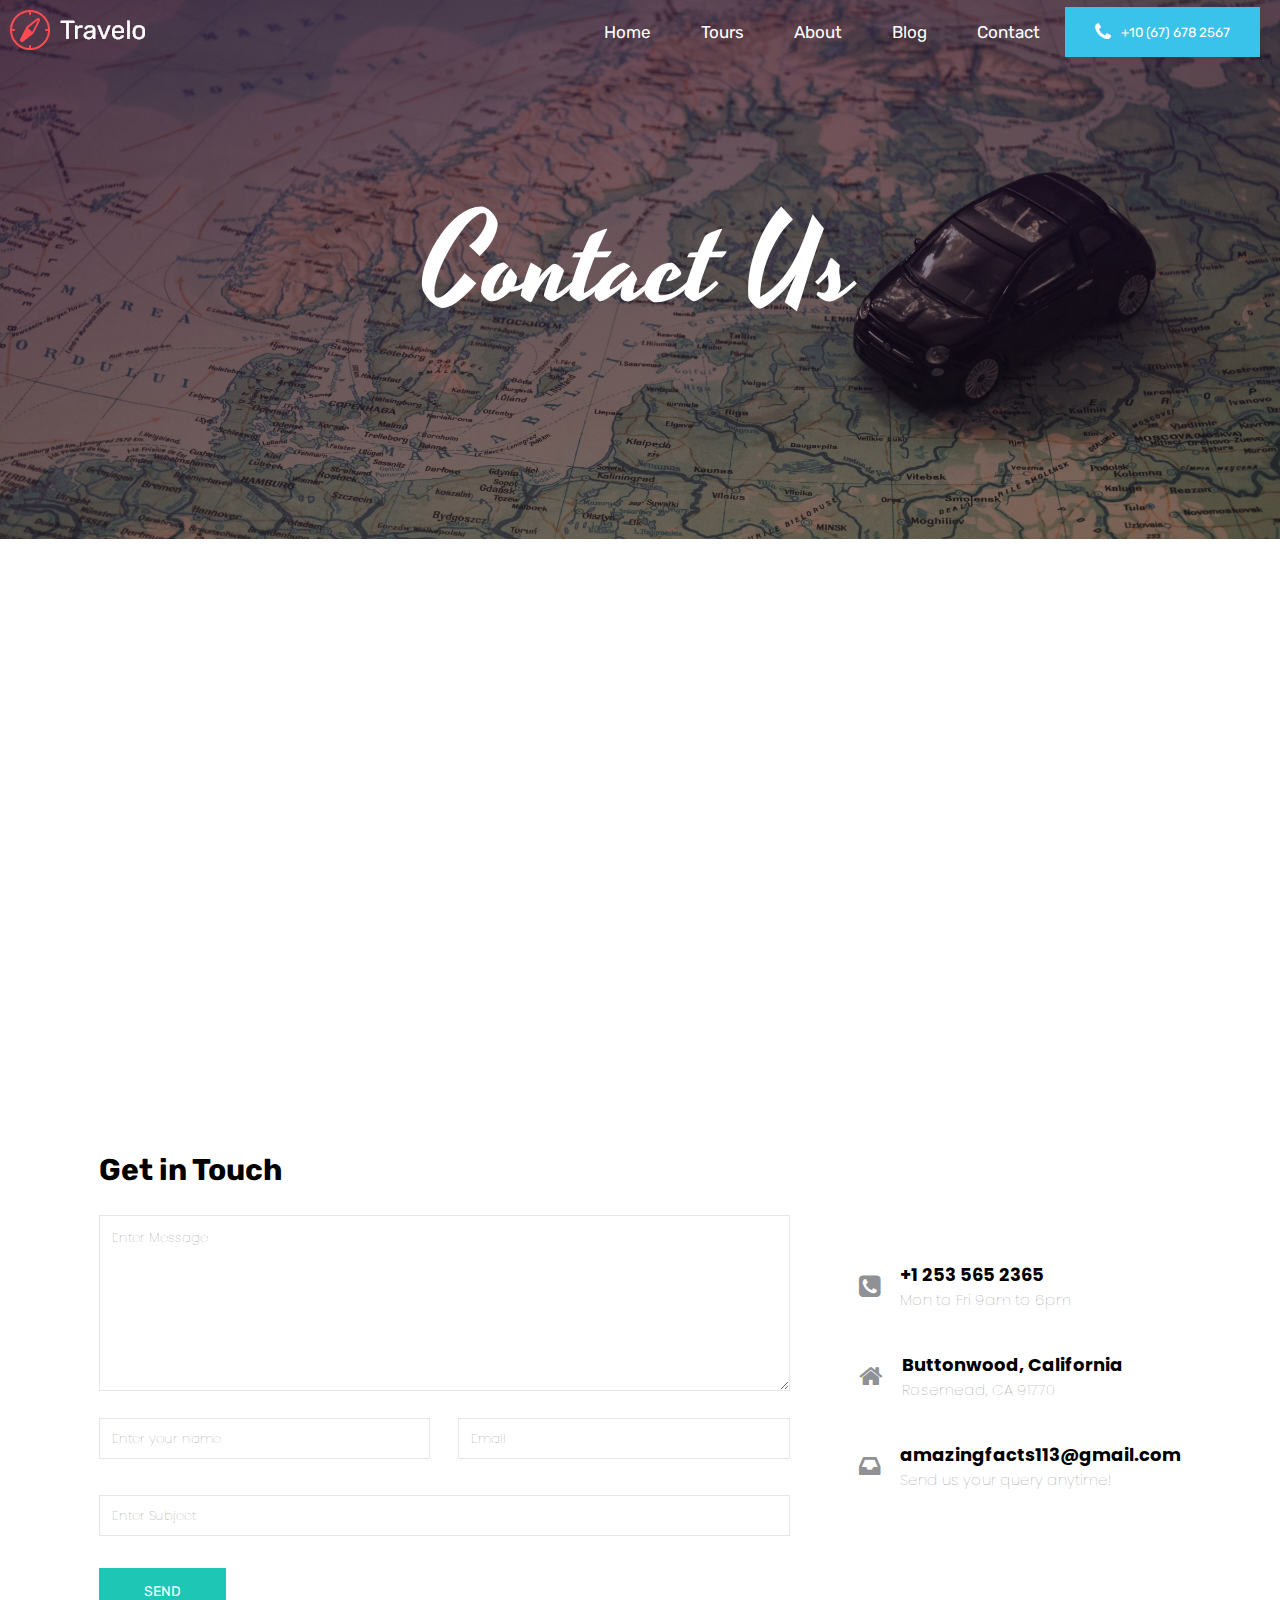
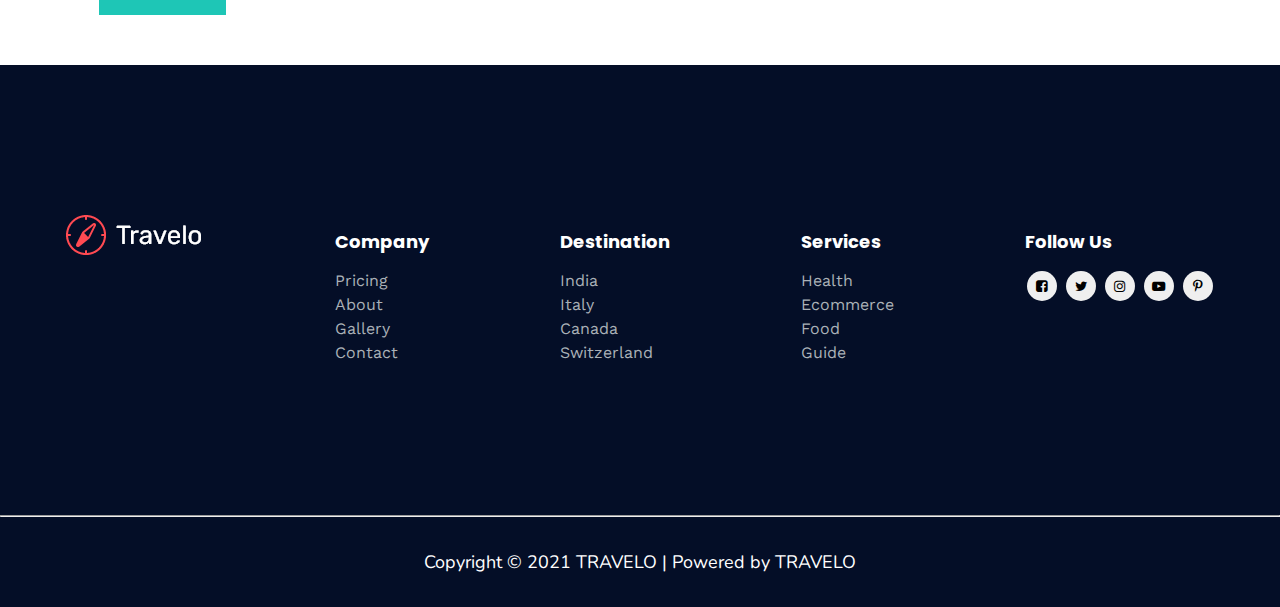
<file: Contact.html>
<!DOCTYPE html>
<html lang="en">
  <head>
    <meta charset="UTF-8" />
    <meta http-equiv="X-UA-Compatible" content="IE=edge" />
    <meta name="viewport" content="width=device-width, initial-scale=1.0" />
    <title>Contact Us</title>
    <link rel="stylesheet" href="CSS/index_style.css" />
    <link rel="stylesheet" href="CSS/Tours_style.css" />
    <link rel="stylesheet" href="CSS/Blog_style.css" />
    <link rel="stylesheet" href="CSS/Contact_style.css" />
    <link rel="stylesheet" href="CSS/responsive.css" />
    <link
      rel="stylesheet"
      href="https://cdnjs.cloudflare.com/ajax/libs/font-awesome/4.7.0/css/font-awesome.min.css"
    />
  </head>
  <body>
    <!-- -------------Js used------------- -->
    <div id="progress"></div>
    <div id="preloader"></div>
    <img src="Images/close.png" alt="close" id="close" onclick="closemenu()" />
    <img src="Images/list.png" alt="open" id="open" onclick="openmenu()" />
    <header class="v-hidden v-visible" id="menu">
      <!-- logo -->
      <div class="left">
        <a href="index.html" class="empty"
          ><img src="Images/main logo(white).webp" alt="logo" class="logo"
        /></a>
      </div>
      <!-- -------------nav-bar----------- -->
      <nav>
        <ul class="navlist">
          <li class="navbar home">
            <a href="index.html" class="navs nav1">Home</a>
          </li>
          <li class="navbar tours">
            <a href="Tours.html" class="navs nav2">Tours</a>
          </li>
          <li class="navbar about">
            <a href="About.html" class="navs nav3">About</a>
          </li>
          <li class="navbar blog">
            <a href="Blog.html" class="navs nav4">Blog</a>
          </li>
          <li class="navbar contact">
            <a href="#" class="navs nav5">Contact</a>
          </li>
          <button class="call">
            <i id="phone" class="fa fa-phone"></i>
            <p class="size">+10 (67) 678 2567</p>
          </button>
        </ul>
      </nav>
    </header>
    <!-- ----------------Upper background------------- -->
    <section class="upper-bg">
      <div class="head-img" id="gradient"></div>
      <h1 class="top-head">Contact Us</h1>
    </section>
    <!-- -----------map--------------------- -->
    <section class="map">
      <div class="map-center">
        <iframe
          src="https://www.google.com/maps/embed?pb=!1m18!1m12!1m3!1d115330.30224709222!2d81.731544191673!3d25.402402231534754!2m3!1f0!2f0!3f0!3m2!1i1024!2i768!4f13.1!3m3!1m2!1s0x398534c9b20bd49f%3A0xa2237856ad4041a!2sPrayagraj%2C%20Uttar%20Pradesh!5e0!3m2!1sen!2sin!4v1627676643205!5m2!1sen!2sin"
          width="100%"
          height="480"
          style="border: 0"
          allowfullscreen=""
          loading="lazy"
        ></iframe>
      </div>
    </section>
    <!-- -----------Get in touch--------------- -->
    <section class="form">
      <div class="form-left">
        <h2 class="form-head">Get in Touch</h2>
        <div class="all-together">
          <textarea
            rows="10"
            cols="70"
            class="ur-msg join"
            placeholder="Enter Message"
          ></textarea
          ><br />
          <div class="flex-input">
            <input
              type="text"
              class="ur-name join"
              placeholder="Enter your name"
              spellcheck="true"
            /><input
              type="email"
              class="ur-email join"
              placeholder="Email"
              spellcheck="true"
            />
          </div>
          <br />
          <input
            type="text"
            class="ur-subject join"
            placeholder="Enter Subject"
            spellcheck="true"
          />
          <button class="submit">SEND</button>
        </div>
      </div>
      <div class="form-right">
        <div class="left-text">
          <i id="items" class="fa fa-phone-square"></i>
          <div class="f-not">
            <h3 class="left-title both">+1 253 565 2365</h3>
            <h4 class="bottom-title both">Mon to Fri 9am to 6pm</h4>
          </div>
        </div>
        <div class="left-text">
          <i id="items" class="fa fa-home"></i>
          <div class="f-not">
            <h3 class="left-title both">Buttonwood, California</h3>
            <h4 class="bottom-title both">Rosemead, CA 91770</h4>
          </div>
        </div>
        <div class="left-text">
          <i id="items" class="fa fa-inbox"></i>
          <div class="f-not">
            <h3 class="left-title both">amazingfacts113@gmail.com</h3>
            <h4 class="bottom-title both">Send us your query anytime!</h4>
          </div>
        </div>
      </div>
    </section>
    <!-- -------------footer------------------>
    <footer>
          <div class="site-primary-footer">
           <img src="Images/main logo(white).webp" alt="" id="foot-logo">
           <section class="Connection Categories">
             <h2 class="bolder bolder1">Company</h2>
             <p class="Connect first_left">
               Pricing <br>
               About <br>
               Gallery <br>
               Contact
             </p>
           </section>
           <section class="Connection Business">
            <h2 class="bolder bolder2">Destination</h2>   
            <p class="Connect second_left">
               India <br>
               Italy <br>
               Canada <br> 
               Switzerland
             </p>
           </section>
           <section class="Connection About">
           <h2 class="bolder bolder3">Services</h2>
           <p class="Connect center">
             Health <br>
             Ecommerce <br>
             Food <br>
             Guide
             </p>
           </section>
           <section class="Connection Follow">
           <h2 class="bolder bolder5">Follow Us</h2>
             <div class="Connect right_first">
             <button class="social1"><i class="fa fa-facebook-square"></i></button>
             <button class="social2"><i class="fa fa-twitter"></i></button>
             <button class="social3"><i class="fa fa-instagram"></i></button>
             <button class="social4"><i class="fa fa-youtube-play"></i></button>
             <button class="social5"><i class="fa fa-pinterest-p"></i></button>
           </section>
         </div>
       </div><hr>
       <div class="site-secondary-footer"> 
         <p class="down">Copyright &copy; 2021 TRAVELO | Powered by TRAVELO
         </p>
       </div>
    </footer>
    <script src="Java script/script.js"></script>
  </body>
</html>
<!-- https://websitedemos.net/tourism-04/

https://preview.colorlib.com/#travelo

https://preview.colorlib.com/#tralive -->
</file>
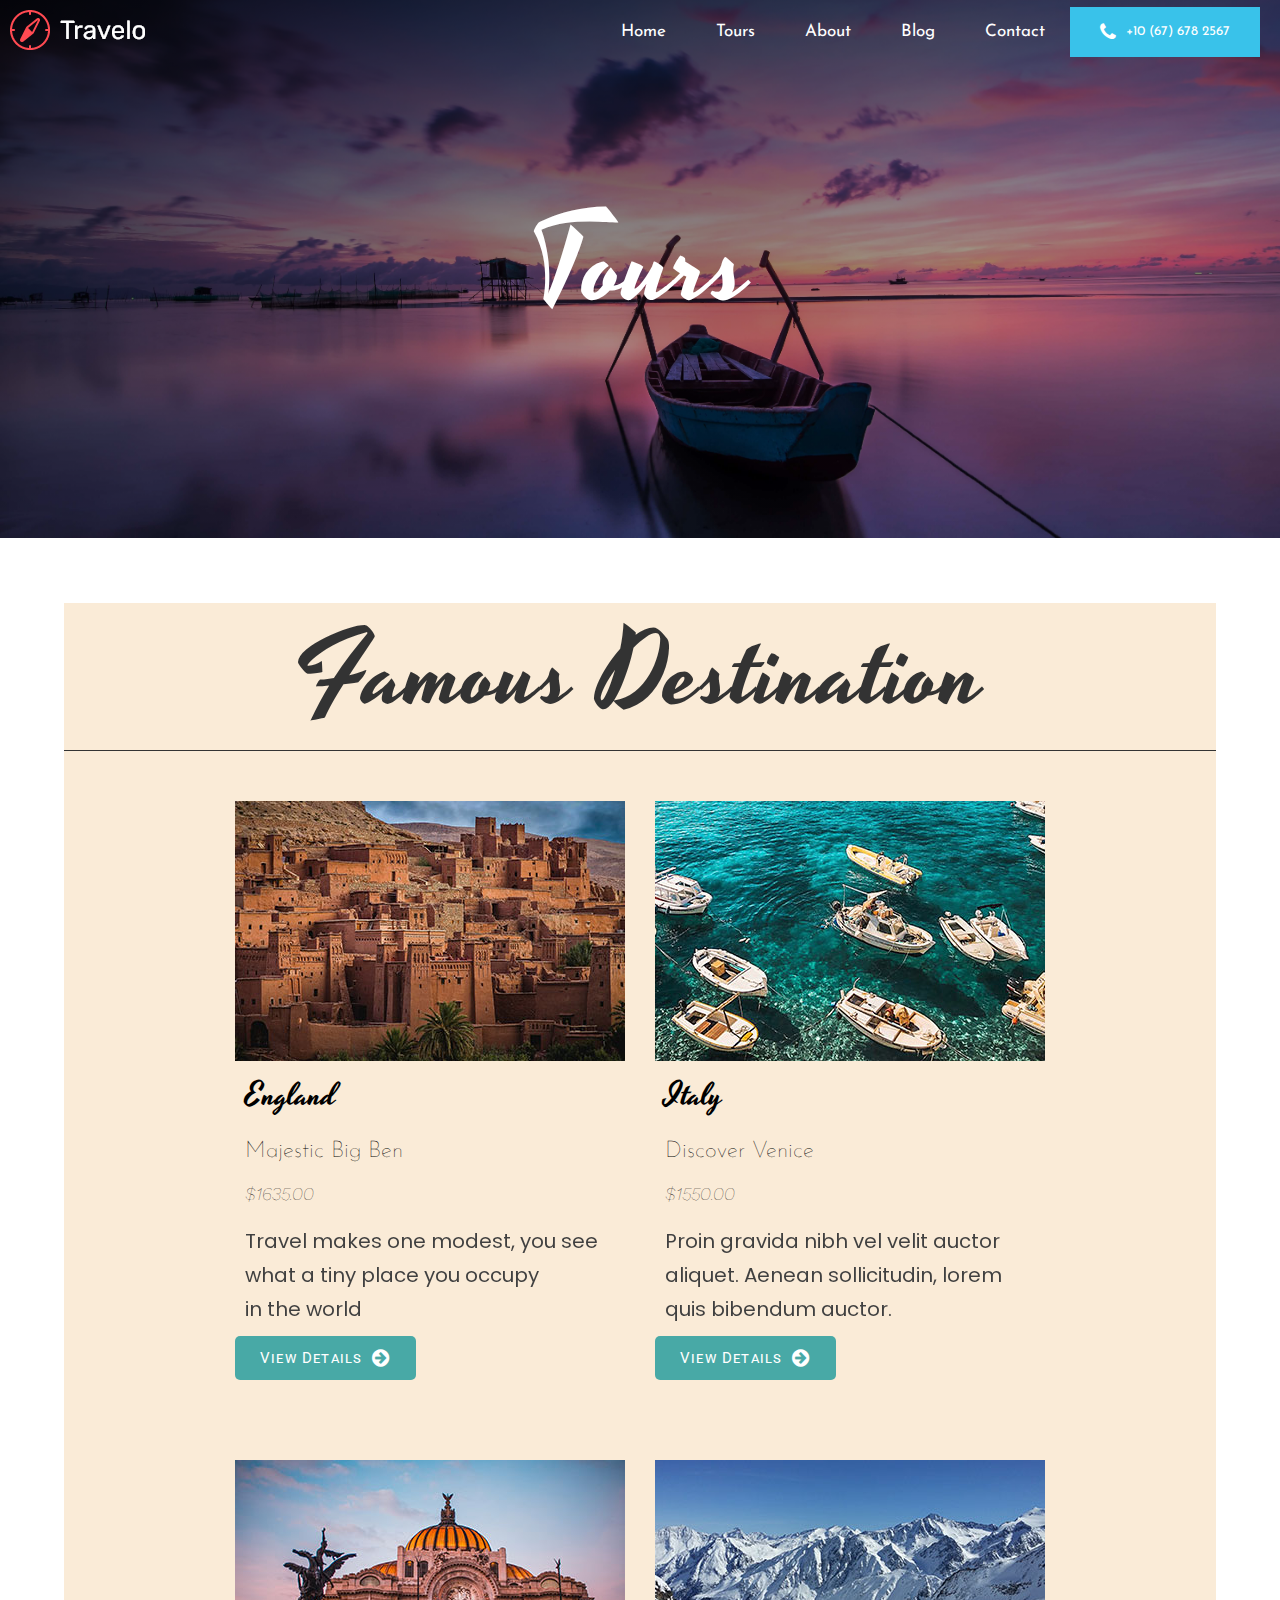
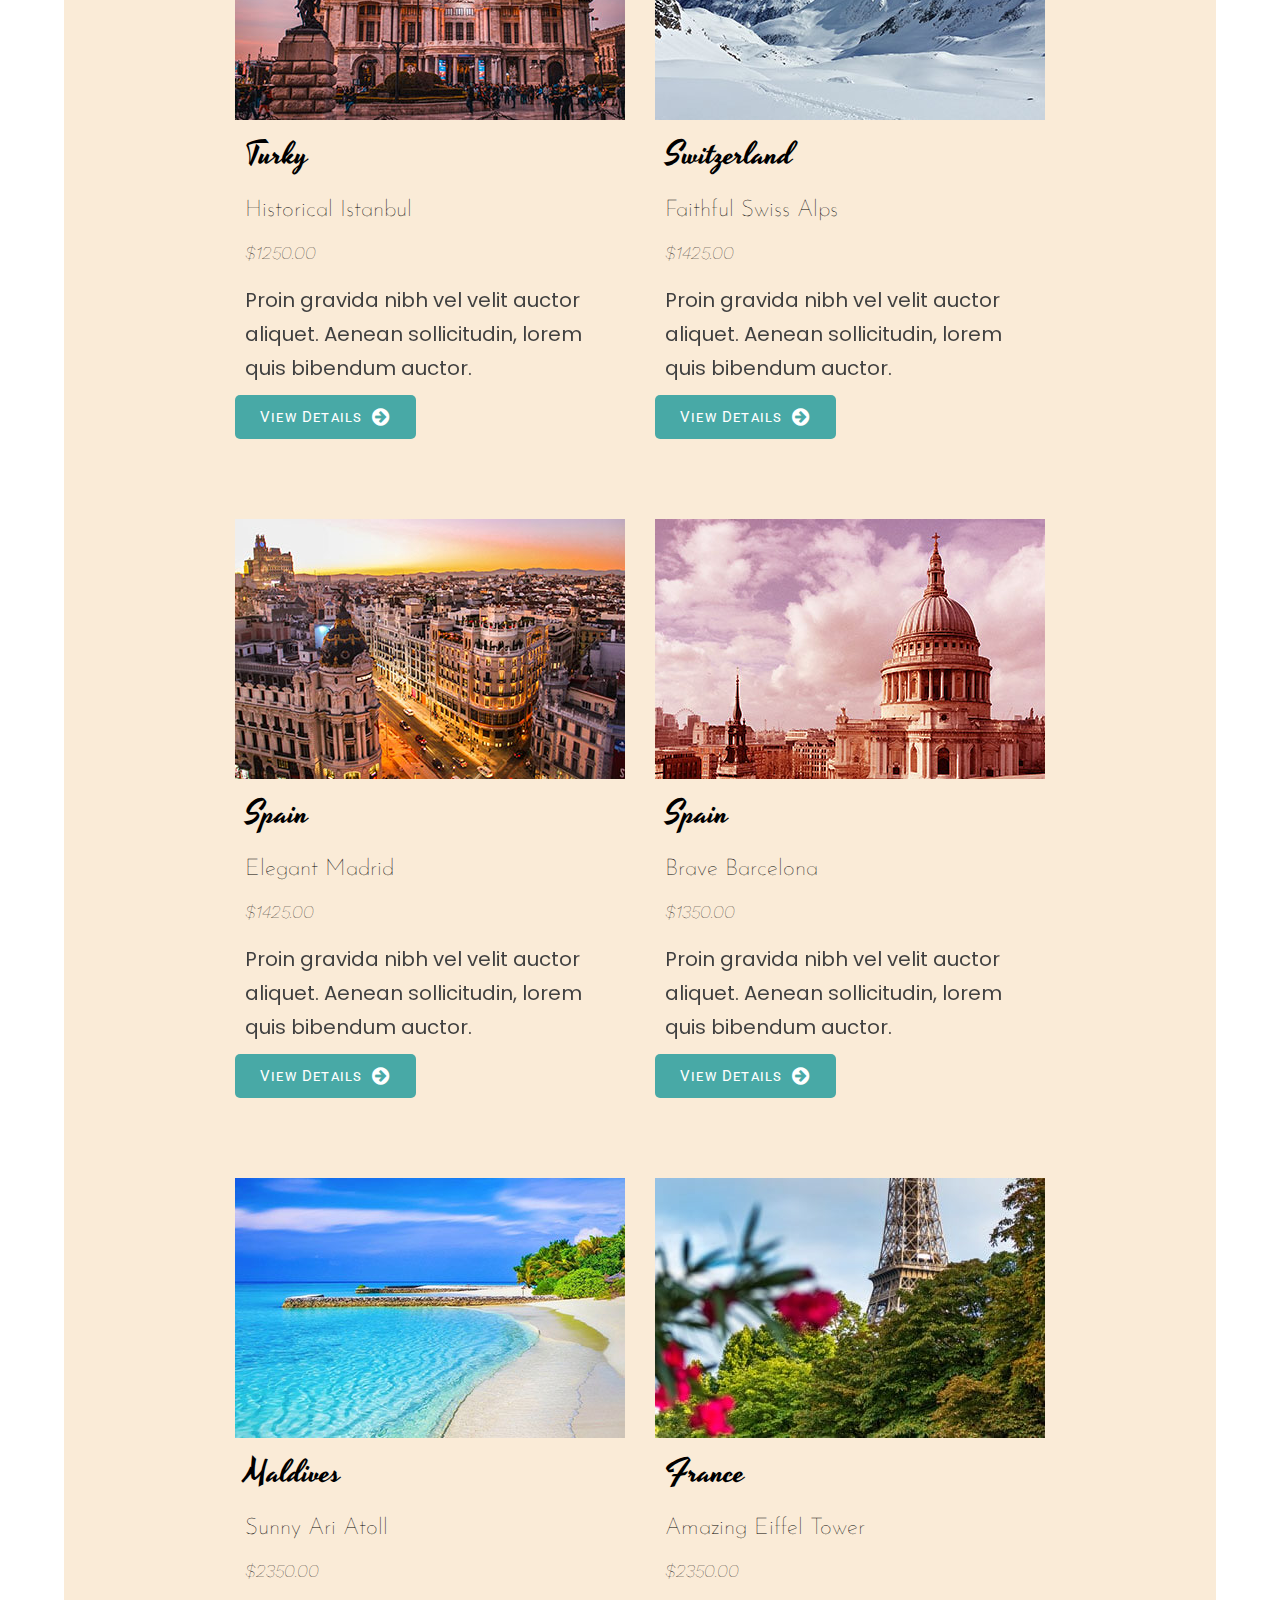
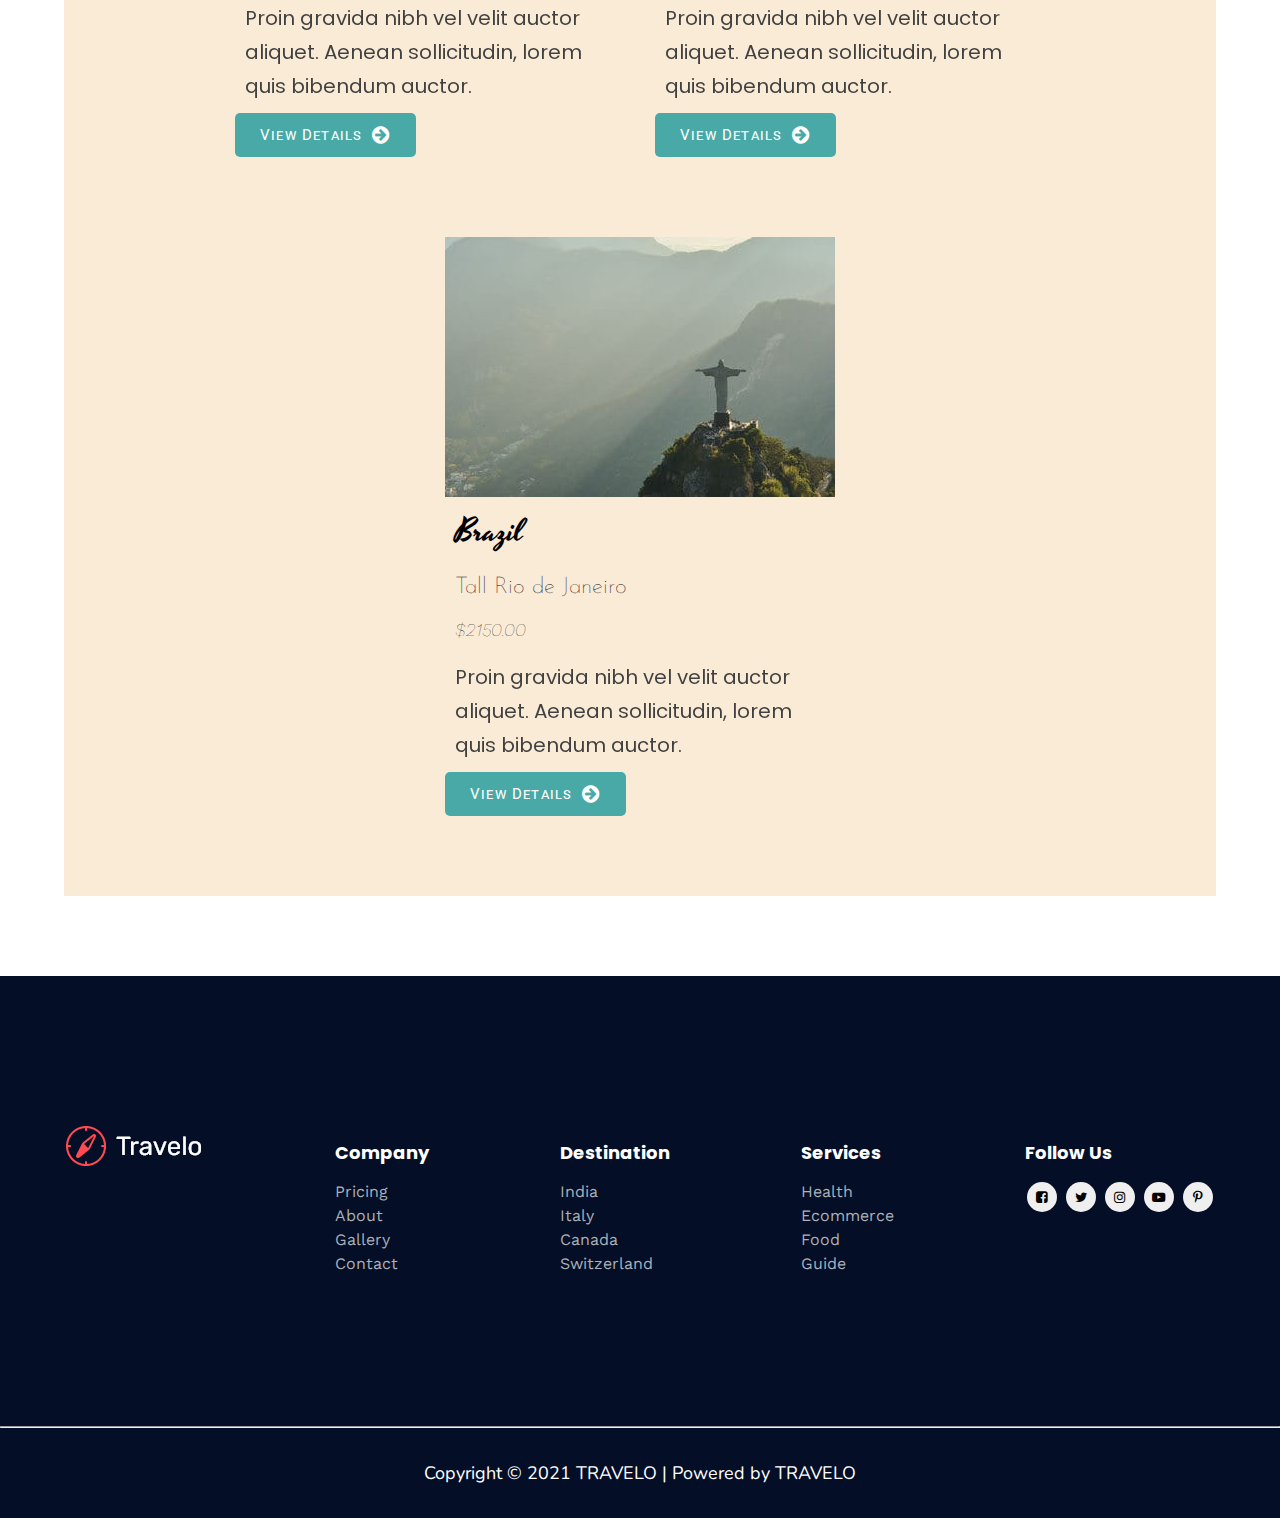
<file: Tours.html>
<!DOCTYPE html>
<html lang="en">
  <head>
    <meta charset="UTF-8" />
    <meta http-equiv="X-UA-Compatible" content="IE=edge" />
    <meta name="viewport" content="width=device-width, initial-scale=1.0" />
    <title>Tours</title>
    <link rel="stylesheet" href="CSS/index_style.css" />
    <link rel="stylesheet" href="CSS/responsive.css" />
    <link rel="stylesheet" href="CSS/Tours_style.css" />
    <link
      rel="stylesheet"
      href="https://cdnjs.cloudflare.com/ajax/libs/font-awesome/4.7.0/css/font-awesome.min.css"
    />
  </head>
  <body>
    <!-- -------------Js used------------- -->
    <div id="progress"></div>
    <div id="preloader"></div>
    <img src="Images/close.png" alt="close" id="close" onclick="closemenu()" />
    <img src="Images/list.png" alt="open" id="open" onclick="openmenu()" />
    <header class="v-hidden v-visible" id="menu">
      <!-- logo -->
      <div class="left">
        <a href="index.html" class="empty"
          ><img src="Images/main logo(white).webp" alt="logo" class="logo"
        /></a>
      </div>
      <!-- -------------nav-bar----------- -->
      <nav>
        <ul class="navlist">
          <li class="navbar home">
            <a href="index.html" class="navs nav1">Home</a>
          </li>
          <li class="navbar tours">
            <a href="#" class="navs nav2">Tours</a>
          </li>
          <li class="navbar about"><a href="About.html" class="navs nav3">About</a></li>
          <li class="navbar blog"><a href="Blog.html" class="navs nav4">Blog</a></li>
          <li class="navbar contact">
            <a href="Contact.html" class="navs nav5">Contact</a>
          </li>
          <button class="call">
            <i id="phone" class="fa fa-phone"></i>
            <p class="size">+10 (67) 678 2567</p>
          </button>
        </ul>
      </nav>
    </header>
    <!-- ----------------Upper background------------- -->
    <section class="upper-bg">
      <div class="head-img"></div>
      <h1 class="top-head">Tours</h1>
    </section>
    <!-- -------------------Grid images-------------- -->
    <section class="grid">
      <!-- <img src="https://source.unsplash.com/400x200/?nature,water" alt=""> -->
      <h1 class="top">Famous Destination</h1>
      <div class="img-grid">
        <div class="england all">
          <img src="Images/tour 1.jpg" alt="loading" class="tour1" />
          <h3 class="place pad-n">England</h3>
          <h3 class="name pad-n">Majestic Big Ben</h3>
          <h5 class="price pad-n">$1635.00</h5>
          <p class="info pad-n">
            Travel makes one modest, you see <br />
            what a tiny place you occupy <br />
            in the world
          </p>
          <button class="explore" id="edit">
            View Details <i id="arrow" class="fa fa-arrow-circle-right"></i>
          </button>
        </div>
        <div class="england all">
          <img src="Images/tour 2.jpg" alt="loading" class="tour1" />
          <h3 class="place pad-n">Italy</h3>
          <h3 class="name pad-n">Discover Venice</h3>
          <h5 class="price pad-n">$1550.00</h5>
          <p class="info pad-n">
            Proin gravida nibh vel velit auctor <br />
            aliquet. Aenean sollicitudin, lorem <br />
            quis bibendum auctor.
          </p>
          <button class="explore" id="edit">
            View Details <i id="arrow" class="fa fa-arrow-circle-right"></i>
          </button>
        </div>
        <div class="england all">
          <img src="Images/tour 3.jpg" alt="loading" class="tour1" />
          <h3 class="place pad-n">Turky</h3>
          <h3 class="name pad-n">Historical Istanbul</h3>
          <h5 class="price pad-n">$1250.00</h5>
          <p class="info pad-n">
            Proin gravida nibh vel velit auctor <br />
            aliquet. Aenean sollicitudin, lorem <br />
            quis bibendum auctor.
          </p>
          <button class="explore" id="edit">
            View Details <i id="arrow" class="fa fa-arrow-circle-right"></i>
          </button>
        </div>
        <div class="england all">
          <img src="Images/tour 4.jpg" alt="loading" class="tour1" />
          <h3 class="place pad-n">Switzerland</h3>
          <h3 class="name pad-n">Faithful Swiss Alps</h3>
          <h5 class="price pad-n">$1425.00</h5>
          <p class="info pad-n">
            Proin gravida nibh vel velit auctor <br />
            aliquet. Aenean sollicitudin, lorem <br />
            quis bibendum auctor.
          </p>
          <button class="explore" id="edit">
            View Details <i id="arrow" class="fa fa-arrow-circle-right"></i>
          </button>
        </div>
        <div class="england all">
          <img src="Images/tour 5.jpg" alt="loading" class="tour1" />
          <h3 class="place pad-n">Spain</h3>
          <h3 class="name pad-n">Elegant Madrid</h3>
          <h5 class="price pad-n">$1425.00</h5>
          <p class="info pad-n">
            Proin gravida nibh vel velit auctor <br />
            aliquet. Aenean sollicitudin, lorem <br />
            quis bibendum auctor.
          </p>
          <button class="explore" id="edit">
            View Details <i id="arrow" class="fa fa-arrow-circle-right"></i>
          </button>
        </div>
        <div class="england all">
          <img src="Images/tour 6.jpg" alt="loading" class="tour1" />
          <h3 class="place pad-n">Spain</h3>
          <h3 class="name pad-n">Brave Barcelona</h3>
          <h5 class="price pad-n">$1350.00</h5>
          <p class="info pad-n">
            Proin gravida nibh vel velit auctor <br />
            aliquet. Aenean sollicitudin, lorem <br />
            quis bibendum auctor.
          </p>
          <button class="explore" id="edit">
            View Details <i id="arrow" class="fa fa-arrow-circle-right"></i>
          </button>
        </div>
        <div class="england all">
          <img src="Images/tour 7.jpg" alt="loading" class="tour1" />
          <h3 class="place pad-n">Maldives</h3>
          <h3 class="name pad-n">Sunny Ari Atoll</h3>
          <h5 class="price pad-n">$2350.00</h5>
          <p class="info pad-n">
            Proin gravida nibh vel velit auctor <br />
            aliquet. Aenean sollicitudin, lorem <br />
            quis bibendum auctor.
          </p>
          <button class="explore" id="edit">
            View Details <i id="arrow" class="fa fa-arrow-circle-right"></i>
          </button>
        </div>
        <div class="england all">
          <img src="Images/tour 8.jpg" alt="loading" class="tour1" />
          <h3 class="place pad-n">France</h3>
          <h3 class="name pad-n">Amazing Eiffel Tower</h3>
          <h5 class="price pad-n">$2350.00</h5>
          <p class="info pad-n">
            Proin gravida nibh vel velit auctor <br />
            aliquet. Aenean sollicitudin, lorem <br />
            quis bibendum auctor.
          </p>
          <button class="explore" id="edit">
            View Details <i id="arrow" class="fa fa-arrow-circle-right"></i>
          </button>
        </div>
        <div class="england all">
          <img src="Images/tour 9.jpg" alt="loading" class="tour1" />
          <h3 class="place pad-n">Brazil</h3>
          <h3 class="name pad-n">Tall Rio de Janeiro</h3>
          <h5 class="price pad-n">$2150.00</h5>
          <p class="info pad-n">
            Proin gravida nibh vel velit auctor <br />
            aliquet. Aenean sollicitudin, lorem <br />
            quis bibendum auctor.
          </p>
          <button class="explore" id="edit">
            View Details <i id="arrow" class="fa fa-arrow-circle-right"></i>
          </button>
        </div>
      </div>
    </section>
    <!-- -------------footer------------------>
    <footer>
        <div class="site-primary-footer">
         <img src="Images/main logo(white).webp" alt="" id="foot-logo">
         <section class="Connection Categories">
           <h2 class="bolder bolder1">Company</h2>
           <p class="Connect first_left">
             Pricing <br>
             About <br>
             Gallery <br>
             Contact
           </p>
         </section>
         <section class="Connection Business">
          <h2 class="bolder bolder2">Destination</h2>   
          <p class="Connect second_left">
             India <br>
             Italy <br>
             Canada <br> 
             Switzerland
           </p>
         </section>
         <section class="Connection About">
         <h2 class="bolder bolder3">Services</h2>
         <p class="Connect center">
           Health <br>
           Ecommerce <br>
           Food <br>
           Guide
           </p>
         </section>
         <section class="Connection Follow">
         <h2 class="bolder bolder5">Follow Us</h2>
           <div class="Connect right_first">
           <button class="social1"><i class="fa fa-facebook-square"></i></button>
           <button class="social2"><i class="fa fa-twitter"></i></button>
           <button class="social3"><i class="fa fa-instagram"></i></button>
           <button class="social4"><i class="fa fa-youtube-play"></i></button>
           <button class="social5"><i class="fa fa-pinterest-p"></i></button>
         </section>
       </div>
     </div><hr>
     <div class="site-secondary-footer"> 
       <p class="down">Copyright &copy; 2021 TRAVELO | Powered by TRAVELO
       </p>
     </div>
     </footer>
    <script src="Java script/script.js"></script>
  </body>
</html>
</file>
<file: CSS/index_style.css>
@import url("https://fonts.googleapis.com/css2?family=Josefin+Sans&display=swap");
@import url("https://fonts.googleapis.com/css2?family=Roboto&display=swap");
@import url("https://fonts.googleapis.com/css2?family=Yesteryear&display=swap");
@import url("https://fonts.googleapis.com/css2?family=Righteous&display=swap");
@import url("https://fonts.googleapis.com/css2?family=Work+Sans&display=swap");
@import url("https://fonts.googleapis.com/css2?family=Poppins&display=swap");
@import url("https://fonts.googleapis.com/css2?family=Nunito&display=swap");
@import url("https://fonts.googleapis.com/css2?family=Rubik&display=swap");
@import url("https://fonts.googleapis.com/css2?family=Rubik:wght@600&display=swap");

/* ------------default------------------ */
* {
  margin: 0;
  padding: 0;
  box-sizing: border-box;
}
html {
  font-size: 62.5%;
}
::selection {
  background-color: violet;
  color: black;
}

/* variable */
:root {
  --jose: "Josefin Sans", sans-serif;
  --roboto: "Roboto", sans-serif;
  --yesterday: "Yesteryear", cursive;
  --work: "Work Sans", sans-serif;
  --poppins: "Poppins", sans-serif;
  --nunito: "Nunito", sans-serif;
  --rubik: "Rubik", sans-serif;
  --grey: #414042;
  --blue: #00095e;
  --dark-blue: #040e27;
}
/* -------------preloader (plane)-------------- */
#preloader {
  background: rgb(251 251 251) url(../Images/preloader.gif) no-repeat center
    center;
  height: 100vh;
  width: 100%;
  position: fixed;
  z-index: 100;
}

/* -------------preloader (Youtube)-------------- */

#progress {
  border-bottom: 5px solid red;
  width: 100%;
  height: 5px;
  animation: youtube-animate 1s ease-in-out infinite;
  position: sticky;
  top: 0;
  z-index: 500;
}

@keyframes youtube-animate {
  0% {
    width: 0%;
  }
  25% {
    width: 5%;
  }
  50% {
    width: 20%;
  }
  75% {
    width: 50%;
  }
  100% {
    width: 100%;
  }
}

/* -------------header------------ */

header {
  display: flex;
  justify-content: space-between;
  top: 0;
  position: sticky;
  z-index: 1;
  background-color: #778beb;
  transition: 0.5s linear;
}
/* -----------hamburger------------ */
#open,
#close {
  font-size: 3.5rem;
  display: none;
  cursor: pointer;
  position: relative;
  top: 35px;
  right: 20px;
  z-index: 5;
  float: right;
}
/* -------------------logo----------------- */
.left {
  margin: 10px;
}

/* -------------navbar--------------- */

nav {
  display: flex;
  justify-content: flex-end;
  align-items: center;
  width: 100%;
  margin-right: 20px;
}
.navlist {
  display: flex;
  align-items: center;
}
.navbar {
  list-style: none;
  padding: 0px 25px;
  font-size: 1.7rem;
  font-family: var(--jose);
}
.navbar .navs {
  text-decoration: none;
  color: white;
}
.navbar .navs:hover {
  color: lightcoral;
  transition: 0.3s ease-in-out;
}
/* -------------call btn-------------- */
nav .navlist .call {
  cursor: pointer;
  padding: 1.5rem 3rem;
  font-family: var(--jose);
  background-color: #39c2ea;
  color: white;
  border: transparent;
  display: flex;
  justify-content: center;
  align-items: center;
  border-radius: 0px;
}
nav .navlist .call:hover {
  background-color: #8cd835;
  transition: 0.3s ease-in-out;
}

#phone {
  padding-right: 10px;
  font-size: 1.5em;
}
/* --------------main-------------- */
main .small {
  font-size: 3.2rem;
  font-family: var(--yesterday);
  color: var(--grey);
  font-weight: 100;
}
main .jose {
  font-size: 5rem;
  font-family: var(--jose);
  color: var(--blue);
  line-height: 1.5;
}
/* heading */

.heading {
  width: 100%;
  display: flex;
  flex-direction: column;
  justify-content: center;
  align-items: center;
  margin-top: 130px;
  line-height: 3;
  color: var(--blue);
}
main .heading .head-l {
  font-family: var(--jose);
  font-size: 6rem;
  line-height: 1.2;
  text-align: center;
}
main .heading .head-s {
  font-family: var(--roboto);
  font-weight: 100;
  font-size: 2rem;
  text-align: center;
}

/* explore btn */

.explore {
  padding: 15px 50px;
  font-family: var(--roboto);
  background-color: #39c2ea;
  border: transparent;
  cursor: pointer;
  font-size: 1.5rem;
  letter-spacing: 1.2px;
  background-position: left bottom;
}
.explore:hover {
  transition: all 0.5s ease-out;
  color: white;
  background: linear-gradient(to left, #0652dd 10%, #39c2ea 50%);
  background-size: 200% 100%;
  background-position: right bottom;
}
/* ----------------section(background)----------- */
.background {
  width: 100%;
  height: 100vh;
}
.background .travel {
  background-image: url(../Images/travel\ bg.webp);
  width: 100%;
  height: 100vh;
  background-repeat: no-repeat;
  background-position: top center;
  background-size: cover;
}
/* ----------------section(popular)----------- */
.popular .tour {
  display: flex;
  flex-direction: row;
  justify-content: space-between;
  height: 50vh;
}
.popular .tour .text {
  display: flex;
  flex-direction: column;
  justify-content: center;
  align-items: flex-start;
  padding-left: 8rem;
}
/* .popular .tour .text .text-s mentioned in the main comment */
.popular .tour .text .text-s {
  font-size: 3.4rem;
}
.popular .tour .text .text-l {
  font-size: 7.5rem;
  font-family: var(--jose);
  font-weight: bold;
  color: var(--blue);
}
.popular .tour .text .view {
  margin-top: 30px;
}

/* --------------boxes---------------- */

.popular .tour .boxes {
  display: flex;
  justify-content: flex-end;
  text-align: left;
  position: relative;
  bottom: 120px;
}
.popular .tour .boxes .bottom {
  position: relative;
  bottom: 70px;
}
/* --------------boxes___background---------------- */
.popular .tour .boxes .box1 {
  background-image: linear-gradient(
      170deg,
      rgba(72, 168, 165, 0.85) 0%,
      rgba(65, 64, 66, 0) 100%
    ),
    url(../Images/box\ 1.jpg);
  background-repeat: no-repeat;
}
.popular .tour .boxes .box2 {
  background-image: linear-gradient(
      170deg,
      rgba(72, 168, 165, 0.85) 0%,
      rgba(242, 41, 91, 0) 100%
    ),
    url(../Images/box\ 2.jpg);
  background-repeat: no-repeat;
}
.popular .tour .boxes .box3 {
  background-image: linear-gradient(
      170deg,
      #3a3a3a 0%,
      rgba(65, 64, 66, 0) 100%
    ),
    url(../Images/box\ 3.jpg);
  background-repeat: no-repeat;
}
.popular .tour .boxes .box4 {
  background-image: linear-gradient(
      170deg,
      #3a3a3a 0%,
      rgba(242, 41, 91, 0) 100%
    ),
    url(../Images/box\ 4.jpg);
  background-repeat: no-repeat;
}
.popular .tour .boxes .box:hover {
  transition: 0.3s linear;
  filter: brightness(0.7);
}

/* -----------box text--------------- */
.popular .tour .boxes .place {
  font-size: 3.2rem;
  font-family: var(--yesterday);
  font-weight: 100;
}
.popular .tour .boxes .name {
  font-family: var(--jose);
  font-weight: 100;
  font-size: 2rem;
}
.popular .tour .boxes .price {
  font-family: var(--work);
  font-size: 1.8rem;
  font-weight: 100;
  font-style: italic;
}

.popular .tour .boxes .place,
.name,
.price {
  color: white;
  padding: 10px 25px 0px 25px;
}
.popular .tour .boxes .place {
  padding-top: 35px;
}

/* ----------------section(about us)--------------- */

.about .flex {
  display: flex;
  align-items: center;
  width: 90%;
  margin: auto;
  margin-top: 20px;
}

/* -----right----- */

.about .right {
  margin: auto 10%;
}
/* .about .right .m-text mentioned in main comment */

/* .about .right .l-text  mentioned in main comment */

.about .right .s-text {
  font-size: 18px;
  font-family: var(--roboto);
  color: #677f8b;
  line-height: 2;
  margin-top: 20px;
}

.about .flex .margin {
  margin-top: 25px;
}

/* -----------------------Review------------------ */
.review {
  margin: 80px 0px;
}
.customer .hero {
  margin: 80px 0px;
}
/* ----------------section(Video)----------- */
.video .center,
.offer .center {
  text-align: center;
}

.video .manali {
  display: flex;
  justify-content: space-evenly;
  flex-wrap: wrap;
  margin: 50px 0px;
}

/* -------------section(Best Offer)--------------- */

.offer .description {
  background-color: white;
  font-family: var(--poppins);
  font-size: 2.2rem;
  word-spacing: 1.8px;
  line-height: 2;
  margin: 30px;
  text-align: center;
}
.offer #middle {
  margin: "100px 0px";
  display: flex;
  flex-direction: column;
  justify-content: center;
  align-items: center;
}

/* -------------bottom-box-------- */

/* --------------bottom-boxes---------------- */

.offer .bottom-boxes {
  display: flex;
  justify-content: center;
  text-align: left;
  margin: 100px 50px;
}
.offer .bottom-boxes .bottom-box {
  background-color: transparent;
  width: 100%;
  height: 60vh;
  background-position: top left;
  background-repeat: no-repeat;
  background-size: cover;
}
/* --------------bottom-boxes___background---------------- */
.offer .bottom-boxes .bottom-box1 {
  background-image: linear-gradient(
      170deg,
      rgba(72, 168, 165, 0.85) 0%,
      rgba(65, 64, 66, 0) 100%
    ),
    url(../Images/bottom_box1.jpg);
}
.offer .bottom-boxes .bottom-box2 {
  background-image: linear-gradient(
      170deg,
      rgba(72, 168, 165, 0.85) 0%,
      rgba(242, 41, 91, 0) 100%
    ),
    url(../Images/bottom_box2.jpg);
}
.offer .bottom-boxes .bottom-box3 {
  background-image: linear-gradient(
      170deg,
      #3a3a3a 0%,
      rgba(65, 64, 66, 0) 100%
    ),
    url(../Images/bottom_box3.jpg);
}
.offer .bottom-boxes .bottom-box4 {
  background-image: linear-gradient(
      170deg,
      #3a3a3a 0%,
      rgba(242, 41, 91, 0) 100%
    ),
    url(../Images/bottom_box4.jpg);
}
.offer .bottom-boxes .bottom-box:hover {
  transition: 0.5s linear;
  background-position: right;
  background-blend-mode: multiply;
}

/* -----------Bottom-box text--------------- */
.place {
  font-size: 3.2rem;
  font-family: var(--yesterday);
  font-weight: 100;
}
.name {
  font-family: var(--jose);
  font-weight: 100;
  font-size: 2.3rem;
}
.price {
  font-family: var(--work);
  font-size: 1.8rem;
  font-weight: 100;
  font-style: italic;
}

.place,
.name,
.price {
  color: white;
  padding: 10px 25px 0px 25px;
}
.bottom-boxes .place {
  padding-top: 35px;
}

/* ----------------footer---------------- */
footer .site-primary-footer {
  width: 100%;
  height: 50vh;
  display: flex;
  justify-content: space-around;
  align-items: flex-start;
  flex-wrap: wrap;
  align-content: center;
  background-color: var(--dark-blue);
  color: white;
}

footer .Connect {
  font-size: 1.6rem;
  font-family: "Work Sans", sans-serif;
  line-height: 1.5;
  color: #aab1b7;
}

footer .Connection .bolder {
  font-size: 1.8rem;
  font-family: "Poppins", sans-serif;
  line-height: 3;
}

footer .Follow .right_first button {
  border: 2px solid black;
  border-radius: 50%;
  border: none;
  width: 3rem;
  height: 3rem;
  margin: 0.2rem;
  cursor: pointer;
}

footer .Follow .right_first .social1:hover {
  color: #4267b2;
  transition: 0.3s linear;
}

footer .Follow .right_first .social2:hover {
  color: #1da1f2;
  transition: 0.3s linear;
}

footer .Follow .right_first .social3:hover {
  color: #c13584;
  transition: 0.3s linear;
}

footer .Follow .right_first .social4:hover {
  color: #ff0000;
  transition: 0.3s linear;
}

footer .Follow .right_first .social5:hover {
  color: #b10d0d;
  transition: 0.3s linear;
}

footer .site-secondary-footer {
  width: 100%;
  height: 10vh;
  display: flex;
  justify-content: center;
  align-items: center;
  background-color: var(--dark-blue);
  color: white;
}

footer .site-secondary-footer .down {
  font-size: 1.8rem;
  font-family: var(--nunito);
  padding: 0rem 6rem;
  text-align: center;
}
</file>
<file: CSS/responsive.css>
/* --------------header, navbar, heading-------------- */
@media only screen and (max-width: 840px) {
  header {
    flex-direction: column;
  }
}

/* ----for mobile view----*/

@media only screen and (max-width: 650px) {
  #preloader {
    background-size: 90%;
  }
  header {
    top: -100vh;
    height: 100vh;
    align-items: center;
    position: absolute;
    right: 0px;
    justify-content: flex-start;
    width: 100%;
    padding-top: 25px;
    background-color: var(--dark-blue) !important;
  }
  header .left .logo {
    width: 200px;
  }
  #open,
  #close {
    display: block;
  }
  .background {
    height: 75vh;
  }
  .background .travel {
    height: 75vh;
  }
  .left {
    margin: 0px;
  }
  nav {
    margin-right: 0px;
  }
  nav .navlist .navbar .navs {
    position: relative;
    color: white;
  }
  nav .navlist .navbar .navs::after {
    content: "";
    height: 5px;
    width: 0%;
    background-color: #eea16d;
    position: absolute;
    bottom: 0px;
    left: 0px;
    transition: 0.3s linear;
  }
  nav .navlist .navbar .navs:hover::after {
    width: 100%;
  }
  .navlist {
    flex-direction: column;
    width: 100%;
    height: 100vh;
    justify-content: center;
  }
  .navbar {
    padding: 12px 0px;
    font-size: 5rem;
  }
  nav .navlist .call {
    padding: 2.5rem 4rem;
  }
  .size {
    font-size: 2.5rem;
  }
  #phone {
    font-size: 2.5rem !important;
  }
  .heading {
    position: relative;
    top: 100px;
  }
  main .heading .head-l {
    font-size: 5rem;
  }
  main .heading .head-s {
    font-size: 1.8rem;
    margin: 0px 50px;
  }
}
@media only screen and (max-width: 500px) {
  main .heading .head-l {
    font-size: 4.2rem;
  }
  main .heading .head-s {
    font-size: 1.5rem;
  }
  .navbar {
    font-size: 4rem;
  }
}

/* ----------------section(background)----------- */

@media only screen and (max-width: 500px) {
  .background .travel {
    background-size: cover;
    background-position: center left 90%;
  }
  .background,
  .background .travel {
    height: 60vh;
  }
  nav .navlist .call {
    padding: 1.8rem 3rem;
  }
  #phone {
    font-size: 2.2rem !important;
  }
  .size {
    font-size: 1.8rem;
  }
}

/* ---------------our popular------------------ */

@media only screen and (max-width: 950px) {
  .popular .tour {
    flex-direction: column;
    height: auto;
    margin-top: 50px;
  }
  .popular .tour .text {
    padding-bottom: 8rem;
    padding-left: 0;
    align-items: center;
  }
  .popular .tour .text .text-l {
    text-align: center;
  }
  .popular .tour .boxes {
    flex-direction: column;
    bottom: 0px;
    margin: 0px 20px;
  }
  .popular .tour .boxes .bottom {
    bottom: 0px;
  }
  .popular .tour .boxes .box {
    padding-bottom: 200px;
    background-size: cover;
    background-position: top center;
  }
  .popular .tour .boxes .box:hover {
    transition: 0.8s linear;
    background-position: bottom;
  }
}
@media only screen and (max-width: 600px) {
  .popular .tour .text .text-l {
    font-size: 6.5rem;
  }
}

/* ----------------about us--------------- */

@media only screen and (max-width: 1200px) {
  .about .right .l-text {
    font-size: 3rem;
  }
  .about .right .m-text {
    font-size: 2.8rem;
  }
  .about .right .s-text {
    font-size: 16px;
  }
}
@media only screen and (max-width: 1100px) {
  .about .flex {
    flex-direction: column;
    margin-top: 70px;
  }
  .about .right {
    margin-top: 50px;
  }
  .about .left .human {
    width: 100%;
  }
}

/* --------------------------Review------------------------ */

@media only screen and (max-width: 900px) {
  .review .parent {
    width: 80%;
    background-color: #92b0d0;
  }
  .review .parent .flex {
    flex-direction: column-reverse;
  }
  .review .parent .reverse {
    flex-direction: column-reverse;
  }
  .review .parent .content .para {
    margin-top: 40px;
    margin-left: 0px;
    margin-right: 0px;
  }
}
@media only screen and (max-width: 450px) {
  .review .review-text .text-l {
    font-size: 5rem;
  }
  .face {
    width: 150px;
  }
  .review .parent .content .para {
    font-size: 1.3rem;
  }

  /* -----------offer---------- */
  .offer .description {
    font-size: 1.5rem;
  }
  #clear {
    display: none;
  }
}

@media only screen and (max-width: 950px) {
  .bottom-boxes {
    flex-direction: column;
    bottom: 0px;
    margin: 50px 20px !important;
  }
  .bottom-boxes .bottom-box {
    padding-bottom: 200px;
    background-size: cover;
    background-position: top center;
  }
}

/* -----------------footer----------------------- */

@media (max-width: 700px) {
  footer .site-secondary-footer .down {
    font-size: 1.5rem;
  }
}
@media (max-width: 770px) {
  footer .site-primary-footer {
    height: 50vh;
    justify-content: flex-start;
    flex-wrap: wrap;
    align-content: space-around;
    flex-direction: column;
    align-items: flex-start;
  }
}

@media (max-width: 630px) {
  footer .site-primary-footer {
    justify-content: space-around;
    flex-wrap: wrap;
    align-content: space-around;
    flex-direction: row;
    align-items: center;
    padding: 0rem 2rem;
  }
  .Connection {
    margin-right: 20px;
  }
}

@media (max-width: 550px) {
  footer .site-primary-footer {
    justify-content: space-between;
    flex-wrap: wrap;
    align-content: space-around;
    flex-direction: row;
    padding: 0rem 2rem;
    align-items: center;
  }
  .site-primary-footer #foot-logo {
    position: absolute;
    margin-top: 50px;
  }
}

@media (max-width: 400px) {
  footer .site-secondary-footer .down {
    font-size: 1.2rem;
  }
  .Connection {
    margin-right: 0px;
  }
}

/* -------------------Tours page---------------------------- */
@media (max-width: 460px) {
  .grid .top {
    font-size: 8rem !important;
  }
}
/* -------------------About page---------------------------- */
@media (max-width: 460px) {
  .top-head {
    font-size: 9rem !important;
  }
}
/* --------------who we are (section)------------------ */
@media (max-width: 1400px) {
  .about-us .right-para {
    font-size: 1.5rem;
    line-height: 1.8;
  }
}
@media (max-width: 900px) {
  .about-us {
    width: auto;
  }
  .about-us .bottom-wrap {
    flex-direction: column;
  }
  .bottom-wrap #left-img {
    width: 60%;
  }
  .about-us .right-para {
    margin: 3rem auto;
    width: 70%;
  }
  .about-us .top-wrap {
    text-align: center;
  }
}
@media (max-width: 450px) {
  .bottom-wrap #left-img,
  .about-us .right-para {
    width: 75%;
  }
  .about-us .top-text-2 {
    font-size: 6rem;
  }
}
/* --------------Thumbnail (section)------------------ */

@media (max-width: 750px) {
  hr {
    width: 100%;
  }
  #remove {
    display: none;
  }
  .thumbnail {
    width: auto;
    justify-content: space-evenly;
  }

  .thumbnail {
    flex-direction: column;
  }
  .thumbnail .icon-wrap {
    margin: 30px auto;
    width: auto;
  }
  .thumbnail .icon-info {
    font-size: 2rem;
  }
  .thumbnail .icon-describe {
    font-size: 1.5rem;
  }
}
/* ---------Customer Review(section)--------------- */
@media (max-width: 480px) {
  .customer .hero .description {
    font-size: 1.3rem;
    position: relative;
    bottom: 30px;
  }
  .customer .hero .sidebar {
    width: 50px;
  }
  .customer .hero .sidebar .fun {
    width: 30px;
  }
  .customer .hero .profile .naam {
    font-size: 2.2rem;
  }
}

/* ------------Blog (page)------------ */
@media (max-width: 850px) {
  .center {
    flex-direction: column;
    align-items: center;
  }
  .blog-right {
    padding-left: 0px;
  }
  .post-img {
    border-radius: 50%;
  }
}
@media (max-width: 680px) {
  .blog-left {
    width: 90%;
  }
}
@media (max-width: 500px) {
  .overlay-blog {
    padding: 15px 20px;
  }
  .overlay-blog .same {
    font-size: 1.7rem;
  }
  .upper-bg .head-img {
    background-position: right;
  }
}
/* ------------Contact (page)----------- */
@media (max-width: 900px) {
  .map .map-center {
    width: 100%;
  }
  .form {
    flex-direction: column;
    width: auto;
  }
  .form .form-left,
  .form .form-right {
    width: 80%;
  }
  .form .form-right {
    margin: 80px auto;
  }
}
@media (max-width: 500px) {
  .form .form-left,
  .form .form-right {
    width: 90%;
  }
  .form .form-right .left-title {
    font-size: 1.5em;
  }
  .form .form-right .bottom-title {
    font-size: 1.3em;
  }
  .form .form-right #items {
    font-size: 2em;
  }
}
</file>
<file: CSS/About_style.css>
/* ----------------Upper background---------- */
.upper-bg .head-img {
  background-image: linear-gradient(
      170deg,
      rgba(30, 0, 50, 0.8) 0%,
      rgba(0, 0, 0, 0) 100%
    ),
    url(../Images/about-bg-2.jpg) !important;
  background-position: center top !important;
}
/* --------------who we are (section)------------------ */
/* -----top wrap--- */
.about-us {
  width: 80%;
  margin: 4rem auto;
}
.top-wrap .top-text-1 {
  font-size: 3rem;
  font-weight: lighter;
  font-family: var(--yesterday);
}
.top-text-2 {
  font-size: 7rem;
  font-family: var(--jose);
  padding: 2rem 0rem;
}
/* ----bottom wrap--- */
.bottom-wrap {
  display: flex;
  justify-content: space-between;
  align-items: center;
  padding: 2rem 0rem;
}
#left-img {
  width: 45%;
}
.right-para {
  width: 40%;
  margin: auto;
  font-size: 2rem;
  line-height: 1.9;
  font-family: var(--poppins);
}
.right-para .big {
  display: inline-block;
  text-indent: 0px;
  font-size: 7rem;
  line-height: 1.2;
  position: relative;
  top: 15px;
}
hr {
  float: right;
  width: 60%;
}
#remove {
  width: 70%;
  float: none;
}
/* --------------Thumbnail and SVG (section)------------------ */
.thumbnail {
  width: 80%;
  margin: 80px auto;
  display: flex;
  justify-content: space-between;
  align-items: center;
  text-align: center;
}
.thumbnail .icon-wrap {
  margin: 0px 10px;
}
.thumbnail .icon {
  width: 20%;
}
.thumbnail .icon-info {
  font-size: 2rem;
  font-weight: 100;
  font-family: var(--jose);
  padding: 10px 0px;
}
.thumbnail .icon-describe {
  font-weight: 100;
  font-size: 1.5rem;
  font-family: var(--poppins);
  color: #414042;
  line-height: 1.8;
}

/* -----------------Customer Review(section)--------------- */
.customer .hero {
  width: 100%;
  height: 80vh;
  background-image: linear-gradient(
      170deg,
      rgba(30, 0, 50, 0.8) 0%,
      rgba(0, 0, 0, 0.2) 100%
    ),
    url(../Images/2.jpg);
  background-position: center;
  background-size: cover;
  display: flex;
  flex-direction: column;
  align-items: center;
}
.hero .review {
  font-size: 3rem;
  color: white;
  font-family: var(--jose);
  position: relative;
}
.hero .review::after {
  content: "";
  width: 150px;
  height: 3px;
  background: linear-gradient(to right, #d3455b, #d6ce45);
  position: absolute;
  bottom: -20px;
  left: 50%;
  transform: translateX(-50%);
}
.review-box {
  width: 90%;
  max-width: 700px;
  height: 300px;
  border-radius: 10px;
  box-shadow: -10px 10px 40px rgba(0, 0, 0, 0.25);
  position: relative;
  overflow: hidden;
  z-index: 0;
}
.customer .hero .card {
  height: 300px;
  padding: 40px;
  color: #777;
  line-height: 22px;
  background: #fff;
  position: relative;
  z-index: 1;
}
.customer .hero .profile {
  display: flex;
  align-items: center;
  margin-bottom: 40px;
}
.customer .hero .profile .pic {
  width: 70px;
  border-radius: 50%;
  margin-right: 20px;
}
.customer .hero .profile .naam {
  font-size: 2.5rem;
  color: #d3455b;
  margin-bottom: 5px;
  font-family: var(--nunito);
}
.customer .hero .profile .job {
  font-size: 1.1rem;
  font-family: var(--poppins);
}
.customer .hero .description {
  font-size: 1.5rem;
  font-family: var(--work);
  letter-spacing: 0.3px;
  word-spacing: 1px;
}
.customer .hero #slide {
  width: 100%;
  padding-right: 16px;
  position: absolute;
  top: 0;
  left: 0;
  transition: 0.5s;
}
.customer .hero .sidebar {
  width: 60px;
  height: 100%;
  padding: 15px 0px;
  background: #d3455b;
  position: absolute;
  right: 0;
  top: 0;
  z-index: 2;
  display: flex;
  flex-direction: column;
  justify-content: space-between;
  align-items: center;
}
.customer .hero .sidebar .fun {
  width: 40px;
  padding: 5px;
  background: #fff;
  border-radius: 50%;
  cursor: pointer;
}
.customer .hero .card::before {
  content: "";
  width: 110px;
  height: 110px;
  border-bottom-right-radius: 100%;
  background: #d3455b;
  position: absolute;
  top: 0;
  left: 0;
  z-index: -1;
}
</file>
<file: CSS/Tours_style.css>
/* ----------------header---------------- */
header {
  background-color: transparent;
  filter: none;
}
/* -----header media------ */
@media only screen and (min-width: 650px) {
  header {
    position: relative;
  }
}

@media only screen and (min-width: 650px) and (max-width: 840px) {
  header {
    background-color: var(--dark-blue) !important;
  }
}

/* ----------------Upper background---------- */
.upper-bg {
  width: 100%;
  display: flex;
  align-items: center;
  justify-content: center;
  position: relative;
  bottom: 65px;
}
.upper-bg .head-img {
  background-image: linear-gradient(
      170deg,
      rgba(0, 0, 0, 0.85) 0%,
      rgba(0, 0, 0, 0) 100%
    ),
    url(../Images/6.jpg);
  width: 100%;
  height: 60vh;
  background-size: cover;
  background-repeat: no-repeat;
  background-position: center;
}
.top-head {
  position: absolute;
  font-size: 12rem;
  font-weight: 100;
  color: white;
  font-family: var(--yesterday);
}

/* ---------------------Grid Images (section)------------ */
.grid {
  width: 90%;
  margin: auto;
  margin-bottom: 80px;
  background-color: antiquewhite;
}
.grid .top {
  font-size: 10rem;
  font-family: var(--yesterday);
  letter-spacing: 1px;
  font-weight: 100;
  text-align: center;
  margin-bottom: 50px;
  border-bottom: 1px solid;
  filter: contrast(0.6);
}
.grid .img-grid {
  display: flex;
  flex-wrap: wrap;
  justify-content: center;
  align-items: center;
}
.tour1 {
  width: 100% !important;
}
.grid .pad-n {
  padding: 10px;
  color: black;
}
.grid .info {
  font-size: 2rem;
  font-family: var(--poppins);
  line-height: 1.7;
  filter: contrast(0.5);
}
.grid #edit {
  padding: 12px 25px;
  display: flex;
  align-items: center;
  justify-content: space-between;
  font-variant: small-caps;
  border-radius: 5px;
  background-color: #48a9a6;
  color: white;
}
.grid #arrow {
  font-size: 2rem;
  padding-left: 10px;
}

.grid .all {
  margin: 0px 15px 80px 15px;
}
</file>
<file: CSS/Blog_style.css>
* {
  font-family: var(--rubik);
}

/* ----------------Upper background---------- */
.upper-bg .head-img {
  background-image: linear-gradient(
      170deg,
      rgba(30, 0, 50, 0.8) 0%,
      rgba(0, 0, 0, 0) 100%
    ),
    url(../Images/about-bg-1.jpg);
  background-position: center top;
}
.center {
  display: flex;
  flex-direction: row;
  justify-content: center;
  align-items: flex-start;
}
/* -------------Blog-left-------------- */
.blog-left {
  width: 50%;
}
.blog-left .blog {
  position: relative;
}
.box-shadow {
  padding: 25px;
  margin: auto;
  box-shadow: 0 10px 20px 0 rgb(221 221 221 / 30%);
}
.blog .blog-1 {
  width: 100%;
}
.overlay-blog {
  display: inline-block;
  position: absolute;
  bottom: -20px;
  left: 40px;
  display: flex;
  flex-direction: column;
  justify-content: center;
  align-items: center;
  border-radius: 5px;
  background: #ff4a52;
  letter-spacing: 2px;
  padding: 20px 25px;
  transition: 0.5s linear;
}
.overlay-blog .same {
  font-size: 2.5rem;
  color: white;
}
.overlay-blog:hover {
  background: transparent;
  cursor: pointer;
  transition: 0.3s linear;
}
.blog-left .blog-text {
  padding: 60px 0px 0px 0px;
}
.blog-text .blog-title {
  font-size: 2.5rem;
  color: #001d38;
  transition: 0.2s linear;
}
.blog-text .blog-title:hover {
  cursor: pointer;
  color: #ff4a52;
  transition: 0.2s linear;
}
.blog-text .blog-para {
  font-size: 1.8em;
  color: #7a838b;
  line-height: 1.8;
  padding: 20px 0px;
}
.foot .foot-text {
  font-size: 13px;
}
/* -----------Blog-Right------------ */
.blog-right {
  padding-left: 60px;
}
.blog-right .right {
  width: 100%;
}

/* --search-box-- */
/* both search and newsletter */
.search-box {
  padding: 30px 20px;
  margin-bottom: 30px;
  background-color: #8fc7e645;
}
.search {
  height: 50px;
  border-color: #f0e9ff;
  border: 1px solid !important;
  font-size: 15px;
  color: #999;
  height: 50px;
  padding: 0px 15px;
  border: transparent;
  border-radius: 0px;
  width: 100%;
  outline: transparent;
}
/* both submit and newsletter */
.submit {
  width: 100%;
  background: #1ec6b6;
  color: #fff;
  display: inline-block;
  padding: 14px 44px;
  font-size: 14px;
  font-weight: 400;
  border: 0;
  border: 1px solid #1ec6b6;
  text-align: center;
  color: #fff;
  cursor: pointer;
  margin-top: 20px;
  transition: 0.3s linear;
}
.submit:hover {
  background-color: #ff4a52;
  border-color: #ff4a52;
  transition: 0.3s linear;
}

/* -----recent---- */

.blog-right .recent {
  background: #8fc7e645;
  padding: 25px;
}
/* both post head and newsletter */
.post-head {
  font-size: 2.5rem;
  padding-bottom: 30px;
}
.recent .post {
  display: flex;
  justify-content: flex-start;
  align-items: center;
  margin-bottom: 20px;
}
.post .flex-text {
  padding-left: 20px;
}
.flex-text .post-name {
  padding-bottom: 8px;
  color: #001d38;
  font-size: 2em;
  transition: 0.3s linear;
}
.flex-text .post-name:hover {
  color: #ff4a52;
  cursor: pointer;
  transition: 0.2s linear;
}
.flex-text .post-time {
  font-size: 1.4em;
  color: #7a838b;
}

/* ------Category------ */
.blog-right .category {
  padding: 30px;
  margin: 30px 0px;
  background: #8fc7e645;
}
.category .cat-head {
  font-size: 2.5em;
  margin-bottom: 40px;
  color: #001d38;
}
.category .cat-name {
  font-size: 1.8em;
  font-weight: 400;
  line-height: 60px;
  color: #7a838b;
  transition: 0.2s linear;
}
.category .cat-name:hover {
  color: #ff4a52;
  cursor: pointer;
  transition: 0.2s linear;
}
</file>
<file: CSS/Contact_style.css>
* {
  font-family: var(--rubik);
  outline: none;
}
::placeholder {
  font-family: var(--poppins);
  font-weight: 100;
  color: #8a8a8a;
}

/* ----------------Upper background---------- */
.upper-bg .head-img {
  background-image: linear-gradient(
      170deg,
      rgba(30, 0, 50, 0.6) 0%,
      rgba(0, 0, 0, 0.4) 100%
    ),
    url(../Images/contact-1.jpg) !important;
  background-position: right;
}
/* ---------------Map------------------- */
.map .map-center {
  margin: auto;
  width: 80%;
}
.form {
  display: flex;
  justify-content: space-around;
  align-items: center;
  margin: auto;
  margin: 50px auto;
  width: 90%;
}

/* --------------------form-------------- */
/* ---------form-left--------------- */

.form .form-left {
  width: 60%;
}
.form-head {
  font-size: 3em;
  padding: 15px 0px;
}
.form-left .join {
  padding: 12px;
  width: 100%;
  border: 1px solid #e5e6e9;
  border-radius: 0px;
  margin: 12px 0px;
  background: transparent;
}
.ur-email,
.ur-name {
  width: 48% !important;
}
.form-left .flex-input {
  display: flex;
  justify-content: space-between;
}
.form-left .submit {
  width: auto;
}
/* ---------form-right--------------- */
.form-right .left-text {
  display: flex;
  justify-content: flex-start;
  align-items: center;
  padding: 20px 0px;
}
.form-right .both {
  font-size: 1.8em;
  font-family: var(--poppins);
  font-weight: 100;
}
.form-right .left-title {
  font-weight: bold;
  transition: 0.3s ease-in;
}
.form-right .left-title:hover {
  color: #ff4a52;
  transition: 0.2s ease-in;
  cursor: pointer;
}
.form-right .bottom-title {
  font-size: 1.5em;
  color: #8a8a8a;
}
/* ------items(icons)--- */
.form-right #items {
  font-size: 2.5em;
  padding-right: 20px;
  color: #8f9195;
}
</file>
